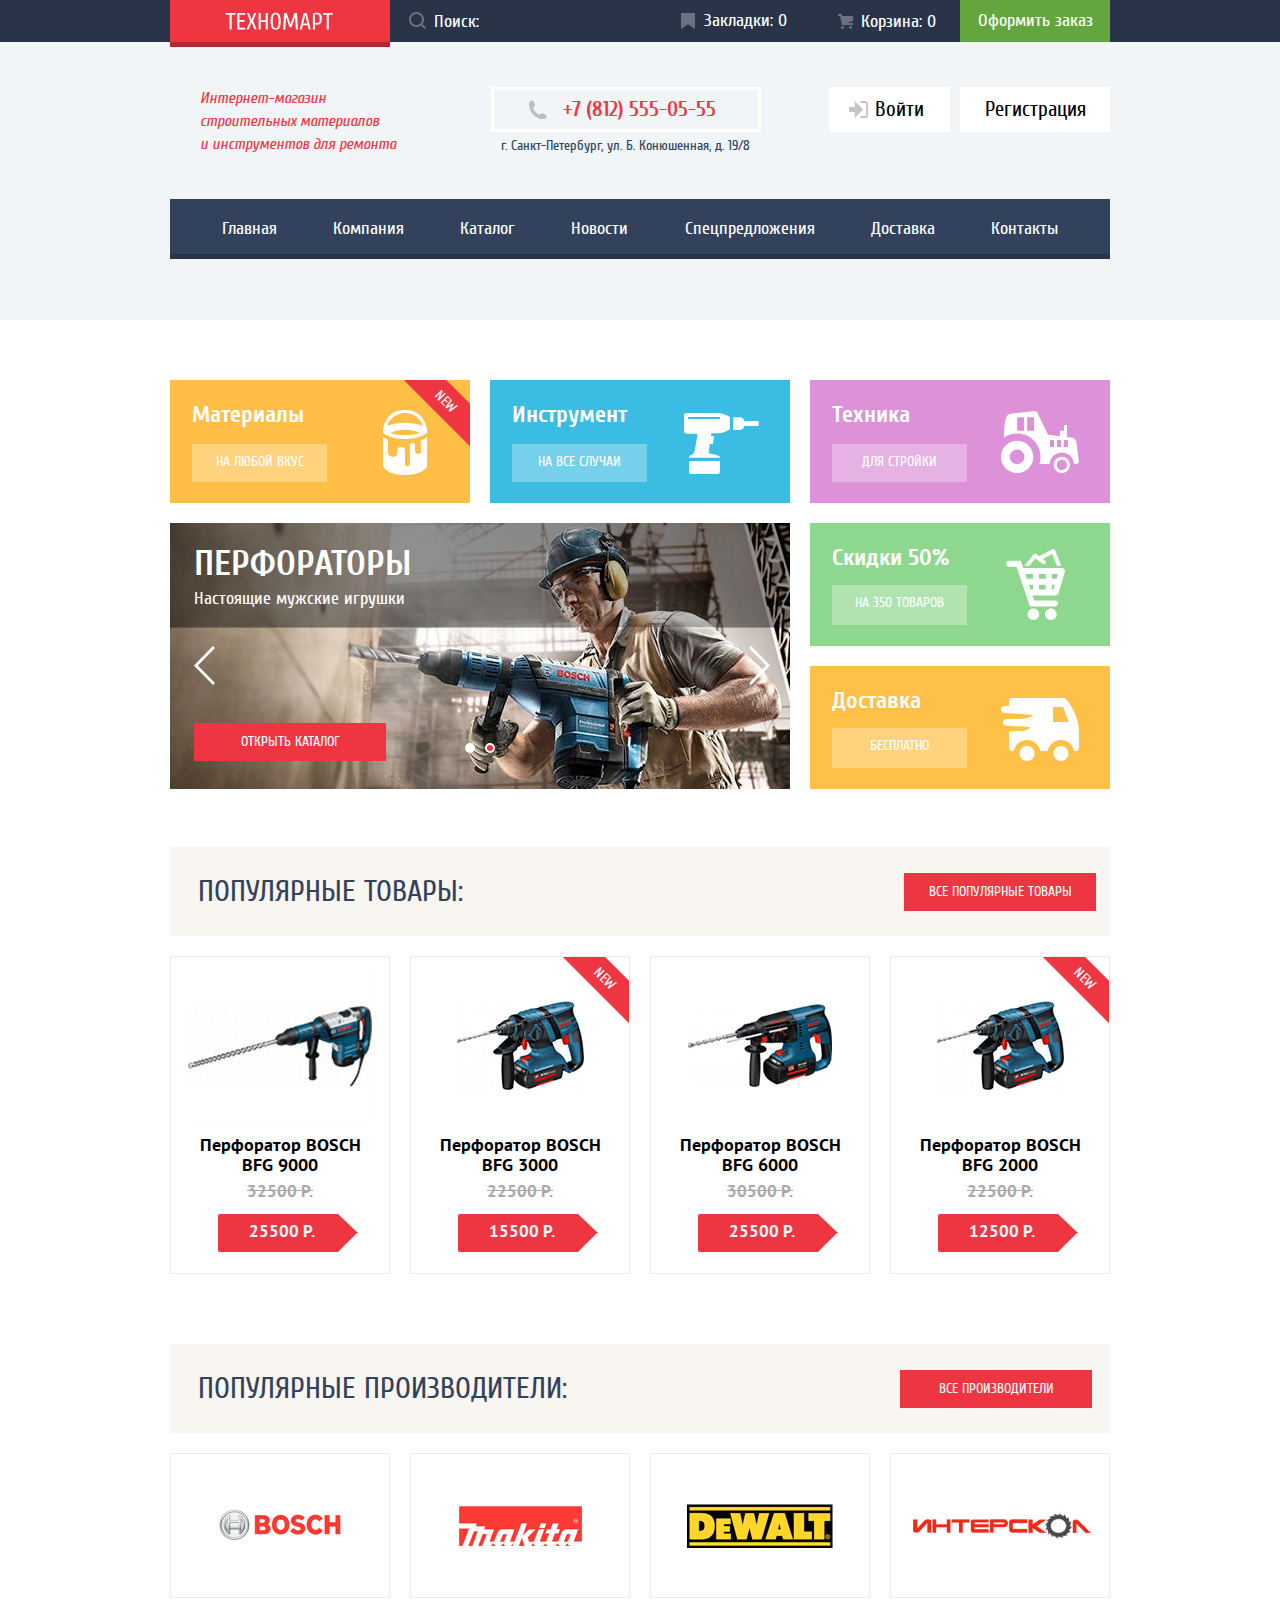
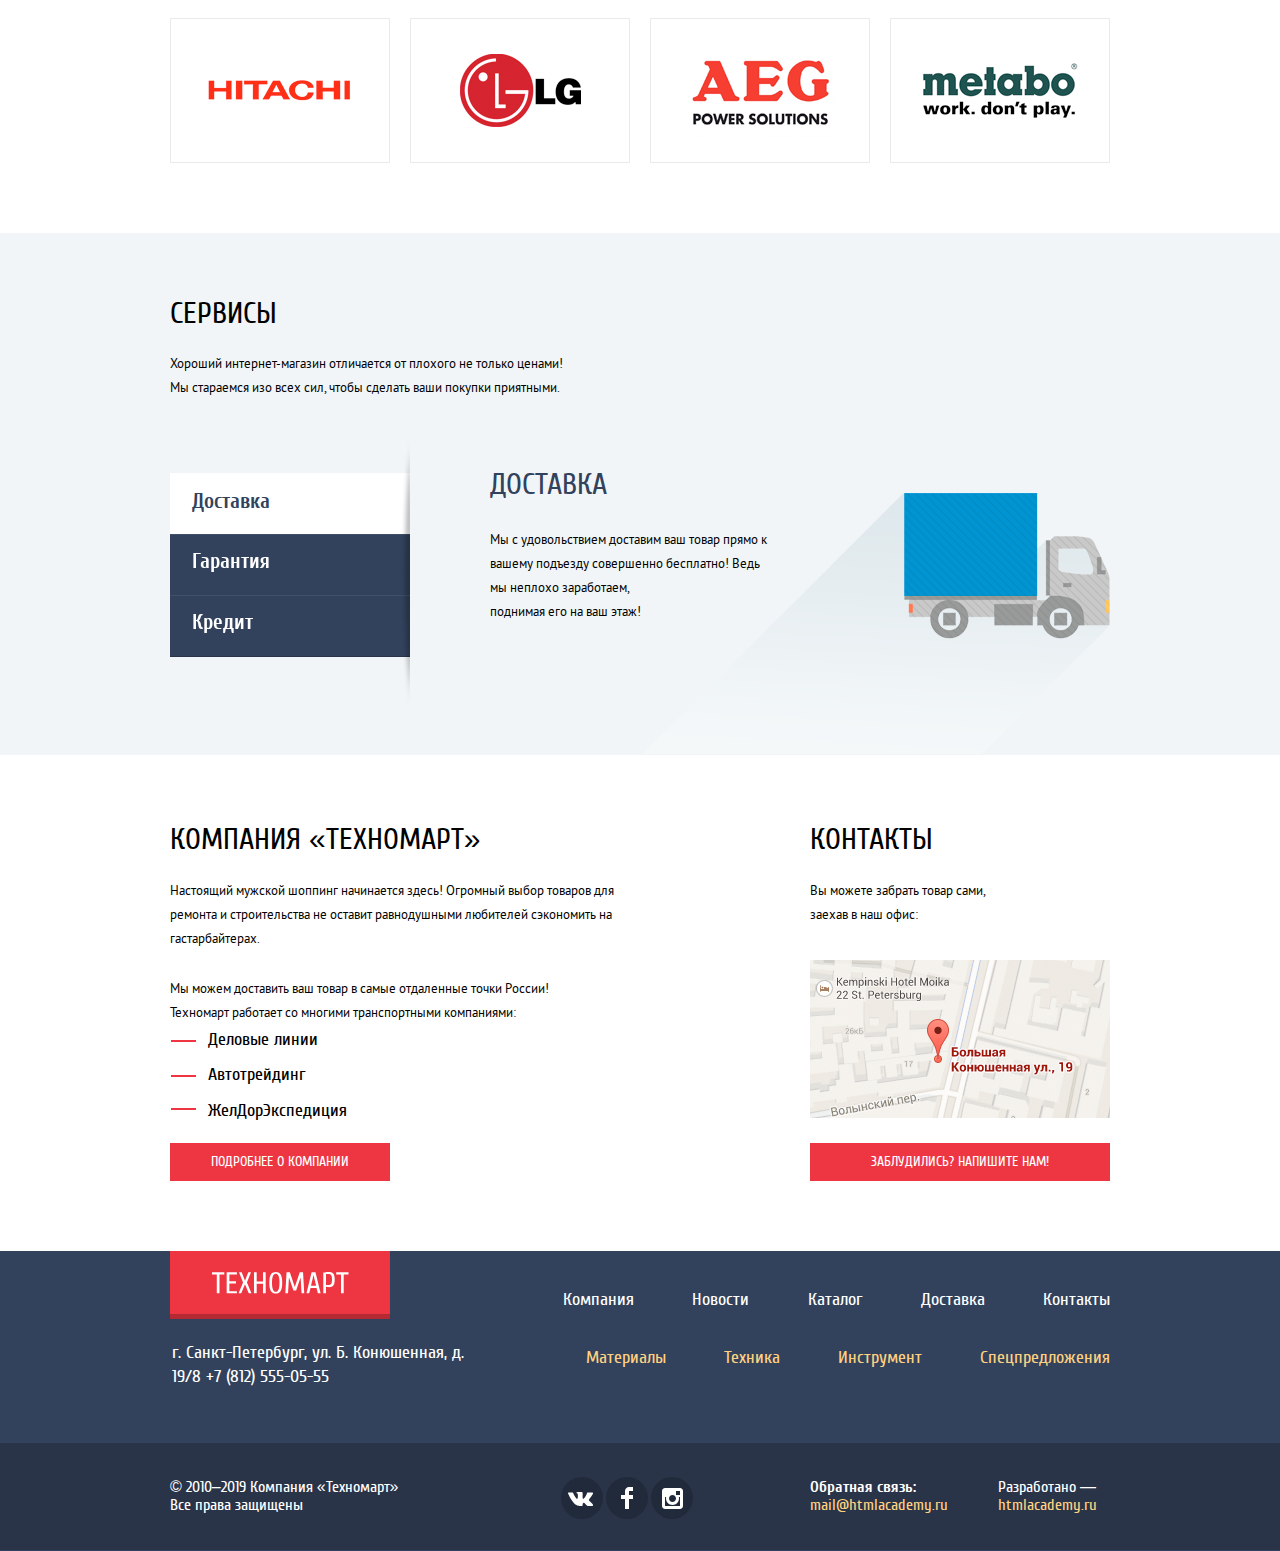
<file: index.html>
<!DOCTYPE html>
<html class="page" lang="ru">
<head>
  <meta charset="utf-8">
  <title>Техномарт</title>
  <link rel="stylesheet" href="css/normalize.min.css">
  <link rel="stylesheet" href="css/style.min.css">
</head>
<body class="page-body">
<header class="header">
  <div class="header__toolbar container">
    <a class="header__logo logo">
      <img src="img/index-logo.svg" width="108" height="18" alt="Логотип интернет-магазина «Техномарт»">
    </a>

    <form class="header__toolbar-form search" action="https://echo.htmlacademy.ru" method="POST">
      <label class="visually-hidden" for="search__input">Строка поиска</label>
      <input class="search__input" type="search" name="search" id="search__input" placeholder="Поиск:">
      <svg class="header__toolbar-icon-search" width="17" height="17" viewBox="0 0 17 17" fill="none" xmlns="http://www.w3.org/2000/svg">
        <g opacity="1">
          <path fill-rule="evenodd" clip-rule="evenodd" d="M13.458 12.044L17 15.586L15.586 17L12.044 13.458C10.782 14.421 9.21 15 7.5 15C3.35786 15 0 11.6421 0 7.5C0 3.35786 3.35786 0 7.5 0C11.6421 0 15 3.35786 15 7.5C15.0001 9.14309 14.4581 10.7403 13.458 12.044ZM7.5 2C4.467 2 2 4.467 2 7.5C2.00331 10.5362 4.4638 12.9967 7.5 13C10.532 13 13 10.532 13 7.5C13 4.467 10.532 2 7.5 2Z" fill="white"/>
        </g>
      </svg>
    </form>

    <ul class="header__toolbar-list">
      <li class="header__toolbar-item">
        <a class="header__toolbar-link header__toolbar-link--bookmarks" href="#!">
          <svg width="14" height="16" class="header__toolbar-icon header__toolbar-icon--bookmarks"><use xlink:href="#icon-bookmark"></use></svg>
          Закладки: 0
        </a>
      </li>
      <li class="header__toolbar-item">
        <a class="header__toolbar-link header__toolbar-link--basket" href="#!">
          <svg width="15" height="15" class="header__toolbar-icon header__toolbar-icon--basket"><use xlink:href="#icon-cart"></use></svg>
          Корзина: 0
        </a>
      </li>
      <li class="header__toolbar-item">
        <a class="header__toolbar-link" href="#!">Оформить заказ</a>
      </li>
    </ul>
  </div>

  <div class="header__info container">
    <p class="header__info-caption">Интернет-магазин строительных материалов<br> и инструментов для ремонта</p>

    <address class="header__contacts header-contacts">
      <a class="header__phone" href="tel:+78125550555">
        <svg width="19" height="19" class="header__phone-icon"><use xlink:href="#icon-phone"></use></svg>
        +7 (812) 555-05-55
      </a>
      <p class="header__adress">г. Санкт-Петербург, ул. Б. Конюшенная, д. 19/8</p>
    </address>

    <ul class="header__signin-btns">
      <li class="header__signin-item">
        <a class="header__signin-link" href="#!">
          <svg width="20" height="17" viewBox="0 0 20 17" fill="none" xmlns="http://www.w3.org/2000/svg" class="header__signin-icon header__signin-icon--login">
            <path d="M14.1667 8.5L5.71429 0V6H0V11H5.71429V17L14.1667 8.5Z" fill="#C5C5C5"/>
            <path d="M16.1771 15.01H11.3895V17H16.1771C18.2514 17 19.0381 15.19 19.0619 13.974V3.028C19.0381 1.811 18.2514 0 16.1771 0H11.3895V1.99H16.1771C16.9762 1.99 17.1219 2.671 17.1391 3.047V13.951C17.1229 14.327 16.9762 15.01 16.1771 15.01Z" fill="#C5C5C5"/>
          </svg>

          Войти
        </a>
      </li>
      <li class="header__signin-item">
        <a class="header__signin-link header__signin-link--register" href="#!">Регистрация</a>
      </li>
    </ul>
  </div>

  <nav class="header__nav container">
    <ul class="header__nav-list">
      <li class="header__nav-item">
        <a class="header__nav-link">Главная</a>
      </li>
      <li class="header__nav-item">
        <a class="header__nav-link" href="#!">Компания</a>
      </li>
      <li class="header__nav-item">
        <a class="header__nav-link" href="catalog.html">Каталог</a>
      </li>
      <li class="header__nav-item">
        <a class="header__nav-link" href="#!">Новости</a>
      </li>
      <li class="header__nav-item">
        <a class="header__nav-link" href="#!">Спецпредложения</a>
      </li>
      <li class="header__nav-item">
        <a class="header__nav-link" href="#!">Доставка</a>
      </li>
      <li class="header__nav-item">
        <a class="header__nav-link" href="#!">Контакты</a>
      </li>
    </ul>
  </nav>
</header>

<main>
  <h1 class="visually-hidden">«Техномарт» - строительный интернет-магазин </h1>

  <section class="promo container">
    <h2 class="visually-hidden">Промо-блок магазина</h2>

    <article class="promo__block promo__block--materials">
      <span class="status-new">New</span>
      <h3 class="promo__block-title">Материалы</h3>
      <a class="promo__block-link" href="#!">На любой вкус</a>
      <svg width="44" height="65" class="promo__block-icon"><use xlink:href="#icon-materials"></use></svg>
    </article>
    <article class="promo__block promo__block--tool">
      <h3 class="promo__block-title">Инструмент</h3>
      <a class="promo__block-link" href="#!">На все случаи</a>
      <svg width="75" height="61" class="promo__block-icon"><use xlink:href="#icon-tool"></use></svg>
    </article>
    <article class="promo__block promo__block--technics">
      <h3 class="promo__block-title">Техника</h3>
      <a class="promo__block-link" href="#!">Для стройки</a>
      <svg width="78" height="62" class="promo__block-icon"><use xlink:href="#icon-technics"></use></svg>
    </article>
    <article class="promo__block promo__block--discounts">
      <h3 class="promo__block-title">Скидки 50%</h3>
      <a class="promo__block-link" href="#!">На 350 товаров</a>
      <svg width="59" height="72" class="promo__block-icon"><use xlink:href="#icon-discounts"></use></svg>
    </article>
    <article class="promo__block promo__block--delivery">
      <h3 class="promo__block-title">Доставка</h3>
      <a class="promo__block-link" href="#!">Бесплатно</a>
      <svg width="78" height="63" class="promo__block-icon"><use xlink:href="#icon-delivery"></use></svg>
    </article>

    <section class="promo__slider slider">

      <ul class="slider__list">
        <li class="slider__item">

          <div class="slider__item-wrapper">
            <h2 class="slider__title">Дрели</h2>
            <p class="slider__desc">Соседям на радость!</p>
          </div>

          <img src="img/drills.jpg" width="620" height="266" alt="Строитель сверлит дрелью BOSCH">
          <a class="slider__btn btn" href="catalog.html">Открыть каталог</a>
        </li>
        <li class="slider__item slider__item--show">

          <div class="slider__item-wrapper">
            <h2 class="slider__title">Перфораторы</h2>
            <p class="slider__desc">Настоящие мужские игрушки</p>
          </div>

          <img src="img/perforators.jpg" width="620" height="266" alt="Строитель работает перфоратором BOSCH ">

          <a class="slider__btn btn" href="catalog.html">Открыть каталог</a>
        </li>
      </ul>

      <button class="slider__back" type="button" aria-label="Перейти к предыдущему слайду">
        <svg width="22" height="40" class="slider__back-icon" aria-hidden="true"><use xlink:href="#icon-left"></use></svg>
      </button>
      <button class="slider__next" type="button" aria-label="Перейти к следующему слайду">
        <svg width="22" height="40" class="slider__next-icon" aria-hidden="true"><use xlink:href="#icon-left"></use></svg>
      </button>

      <div class="slider__toggles">
        <button class="slider__toggle" type="button" aria-label="Кнопка перехода на первый-слайд из двух"></button>
        <button class="slider__toggle slider__toggle--active" type="button" aria-label="Кнопка перехода на второй-слайд из двух"></button>
      </div>

    </section>

  </section>

  <section class="board catalog container">
    <header class="board__header">
      <h2 class="board__title">Популярные товары:</h2>
      <a class="board__btn btn" href="#!">Все популярные товары</a>
    </header>

    <ul class="board__list catalog__list-board">
      <li class="catalog__item">
        <article class="card" tabindex="0">
          <ul class="card__list">
            <li class="card__item">
              <a class="card__btn card__btn--buy" href="#!">
                <svg width="15" height="15" class="card__btn-cart"><use xlink:href="#icon-cart"></use></svg>
                Купить
              </a>
            </li>
            <li class="card__item">
              <a class="card__btn card__btn--bookmark" href="#!">В закладки</a>
            </li>
          </ul>
          <div class="card__img-wrapper">
            <img class="card__img" src="img/product-bosch-bfg-9000.jpg" width="184" height="164" alt="Синий перфоратор BOSCHBFG 9000 с длинным сверлом">
          </div>
          <a class="card__link" href="#!">
            <h3 class="card__title">Перфоратор BOSCH BFG 9000</h3>
          </a>
          <s class="card__discount">32500 р.</s>
          <p class="card__price-btn btn">25500 р.</p>
        </article>
      </li>
      <li class="catalog__item">
        <article class="card" tabindex="0">
          <span class="status-new">New</span>
          <ul class="card__list">
            <li class="card__item">
              <a class="card__btn card__btn--buy" href="#!">
                <svg width="15" height="15" class="card__btn-cart"><use xlink:href="#icon-cart"></use></svg>
                Купить
              </a>
            </li>
            <li class="card__item">
              <a class="card__btn card__btn--bookmark" href="#!">В закладки</a>
            </li>
          </ul>
          <div class="card__img-wrapper">
            <img class="card__img" src="img/product-bosch-bfg-3000.jpg" width="127" height="112" alt="Синий аккамуляторный перфоратор BOSCHBFG 3000">
          </div>
          <a class="card__link" href="#!">
            <h3 class="card__title">Перфоратор BOSCH BFG 3000</h3>
          </a>
          <s class="card__discount">22500 р.</s>
          <p class="card__price-btn btn">15500 р.</p>
        </article>
      </li>
      <li class="catalog__item">
        <article class="card" tabindex="0">
          <ul class="card__list">
            <li class="card__item">
              <a class="card__btn card__btn--buy" href="#!">
                <svg width="15" height="15" class="card__btn-cart"><use xlink:href="#icon-cart"></use></svg>
                Купить
              </a>
            </li>
            <li class="card__item">
              <a class="card__btn card__btn--bookmark" href="#!">В закладки</a>
            </li>
          </ul>
          <div class="card__img-wrapper">
            <img class="card__img" src="img/product-bosch-bfg-6000.jpg" width="144" height="128" alt="Синий аккамуляторный перфоратор BOSCHBFG 6000">
          </div>
          <a class="card__link" href="#!">
            <h3 class="card__title">Перфоратор BOSCH BFG 6000</h3>
          </a>
          <s class="card__discount">30500 р.</s>
          <p class="card__price-btn btn">25500 р.</p>
        </article>
      </li>
      <li class="catalog__item">
        <article class="card" tabindex="0">
          <span class="status-new">New</span>
          <ul class="card__list">
            <li class="card__item">
              <a class="card__btn card__btn--buy" href="#!">
                <svg width="15" height="15" class="card__btn-cart"><use xlink:href="#icon-cart"></use></svg>
                Купить
              </a>
            </li>
            <li class="card__item">
              <a class="card__btn card__btn--bookmark" href="#!">В закладки</a>
            </li>
          </ul>
          <div class="card__img-wrapper">
            <img class="card__img" src="img/product-bosch-bfg-2000.jpg" width="127" height="112" alt="Синий аккамуляторный перфоратор BOSCHBFG 2000">
          </div>
          <a class="card__link" href="#!">
            <h3 class="card__title">Перфоратор BOSCH BFG 2000</h3>
          </a>
          <s class="card__discount">22500 р.</s>
          <p class="card__price-btn btn">12500 р.</p>
        </article>
      </li>
    </ul>
  </section>

  <section class="board container">
    <header class="board__header">
      <h2 class="board__title">Популярные производители:</h2>
      <a class="board__btn btn" href="#!">Все производители</a>
    </header>

    <ul class="board__producer producer">
      <li class="producer__item">
        <a class="producer__link" href="#!" aria-label="Каталог:товары бренда BOSCH">
          <img src="img/bosch.png" width="220" height="145" alt="Логотип BOSCH">
        </a>
      </li>
      <li class="producer__item">
        <a class="producer__link" href="#!" aria-label="Каталог:товары бренда Makita">
          <img src="img/makita.png" width="220" height="145" alt="Логотип Makita">
        </a>
      </li>
      <li class="producer__item">
        <a class="producer__link" href="#!" aria-label="Каталог:товары бренда DeWalt">
          <img src="img/dewalt.png" width="220" height="145" alt="Логотип DeWalt">
        </a>
      </li>
      <li class="producer__item">
        <a class="producer__link" href="#!" aria-label="Каталог:товары бренда Интерскол">
          <img src="img/interskol.png" width="220" height="145" alt="Логотип Интерскол">
        </a>
      </li>
      <li class="producer__item">
        <a class="producer__link" href="#!" aria-label="Каталог:товары бренда HITACHI">
          <img src="img/hitachi.png" width="220" height="145" alt="Логотип HITACHI">
        </a>
      </li>
      <li class="producer__item">
        <a class="producer__link" href="#!" aria-label="Каталог:товары бренда LG">
          <img src="img/lg.png" width="220" height="145" alt="Логотип LG">
        </a>
      </li>
      <li class="producer__item">
        <a class="producer__link" href="#!" aria-label="Каталог:товары бренда AEG Power Solutions">
          <img src="img/aeg.png" width="220" height="145" alt="Логотип AEG Power Solutions">
        </a>
      </li>
      <li class="producer__item">
        <a class="producer__link" href="#!" aria-label="Каталог:товары бренда Metabo">
          <img src="img/metabo.png" width="220" height="145" alt="Логотип Metabo">
        </a>
      </li>
    </ul>
  </section>

  <section class="service">
    <div class="service__container container">
      <h2 class="service__title">Сервисы</h2>

      <p class="service__text">
        Хороший интернет-магазин отличается от плохого не только ценами! Мы стараемся изо всех сил, чтобы сделать ваши покупки приятными.
      </p>

      <div class="service__content">
        <ul class="service__list">
          <li class="service__item">
            <button class="service__btn service__btn--delivery service__btn--active" type="button">Доставка</button>
          </li>
          <li class="service__item">
            <button class="service__btn service__btn--warranty" type="button">Гарантия</button>
          </li>
          <li class="service__item">
            <button class="service__btn service__btn--credit" type="button">Кредит</button>
          </li>
        </ul>

        <div class="service__slider service__slider--delivery service__slider--active">
          <h3 class="service__title service__slider-title">Доставка</h3>

          <p class="service__text">
            Мы с удовольствием доставим ваш товар прямо
            к вашему подъезду совершенно бесплатно!
            Ведь мы неплохо заработаем,<br>
            поднимая его на ваш этаж!
          </p>
        </div>

        <div class="service__slider service__slider--warranty">
          <h3 class="service__title service__slider-title">Гарантия</h3>

          <p class="service__text">
            Если купленный у нас товар поломается или заискрит, а также в случае пожара, спровоцированного его возгоранием, вы всегда можете быть уверены в нашей гарантии. Мы обменяем сгоревший товар на новый. Дом уж восстановите как-нибудь сами.
          </p>
        </div>

        <div class="service__slider service__slider--credit">
          <h3 class="service__title service__slider-title">Кредит</h3>

          <p class="service__text">
            Залезть в долговую яму стало проще!
            Кредитные консультанты придут вам на помощь.
          </p>
          <a class="service__slider-btn" href="#!">Отправить заявку</a>
        </div>
      </div>
    </div>
  </section>

  <section class="about">
    <div class="about__container container">
      <div class="about__wrapper">
        <h2 class="about__title">Компания «Тexномарт» <span class="visually-hidden">о нас</span></h2>

        <p class="about__text">
          Настоящий мужской шоппинг начинается здесь! Огромный выбор товаров для ремонта и строительства не оставит равнодушными любителей сэкономить на гастарбайтерах.
        </p>

        <p class="about__text">
          Мы можем доставить ваш товар в самые отдаленные точки России! Техномарт работает со многими транспортными компаниями:
        </p>

        <ul class="about__list">
          <li class="about__item">Деловые линии</li>
          <li class="about__item">Автотрейдинг</li>
          <li class="about__item">ЖелДорЭкспедиция</li>
        </ul>

        <a class="about__btn btn" href="#!">Подробнее о компании</a>
      </div>

      <section class="about__contacts contacts">
        <h3 class="contacts__title">Контакты</h3>

        <p class="contacts__text">
          Вы можете забрать товар сами, заехав в наш офис:
        </p>

        <a class="contacts__link" href="#!">
          <img src="img/contacts.jpg" width="300" height="158" alt="Карта офиса компании - Большая Конюшенная д.19/8">
        </a>

        <a class="contacts__btn btn" href="#!">Заблудились? Напишите нам!</a>
      </section>
    </div>
  </section>
</main>

<footer class="footer">
  <div class="footer__container container">
    <a class="footer__logo logo">
      <img src="img/index-logo.svg" width="138" height="23" alt="Логотип интернет-магазина «Техномарт»">
    </a>

    <address class="footer__contacts">г. Санкт-Петербург, ул. Б. Конюшенная, д. 19/8
      <a class="footer__contacts-phone" href="tel:+78125550555">+7 (812) 555-05-55</a>
    </address>

    <nav class="footer__nav">
      <ul class="footer__nav-list">
        <li class="footer__nav-item">
          <a class="footer__nav-link" href="#!">Компания</a>
        </li>
        <li class="footer__nav-item">
          <a class="footer__nav-link" href="#!">Новости</a>
        </li>
        <li class="footer__nav-item">
          <a class="footer__nav-link" href="catalog.html">Каталог</a>
        </li>
        <li class="footer__nav-item">
          <a class="footer__nav-link" href="#!">Доставка</a>
        </li>
        <li class="footer__nav-item">
          <a class="footer__nav-link" href="#!">Контакты</a>
        </li>
      </ul>

      <ul class="footer__nav-list footer__nav-list--yellow">
        <li class="footer__nav-item">
          <a class="footer__nav-link" href="#!">Материалы</a>
        </li>
        <li class="footer__nav-item">
          <a class="footer__nav-link" href="#!">Техника</a>
        </li>
        <li class="footer__nav-item">
          <a class="footer__nav-link" href="#!">Инструмент</a>
        </li>
        <li class="footer__nav-item">
          <a class="footer__nav-link" href="#!">Спецпредложения</a>
        </li>
      </ul>
    </nav>
  </div>

  <div class="footer__meta">
    <div class="footer__meta-container container">
      <section class="footer__meta-copyright copyright">
        <h2 class="visually-hidden">Авторское право</h2>

        <p class="copyright__text">
          © 2010–2019 Компания «Техномарт»
          Все права защищены
        </p>
      </section>

      <section class="footer__meta-social social">
        <h2 class="visually-hidden">Социальные сети</h2>

        <ul class="social__list">
          <li class="social__item">
            <a class="social__btn" href="#!" aria-label="Вконтакте">
              <svg width="28" height="15" class="social__icon"><use xlink:href="#icon-vk"></use></svg>
            </a>
          </li>
          <li class="social__item">
            <a class="social__btn" href="#!" aria-label="Facebook">
              <svg width="12" height="22" class="social__icon"><use xlink:href="#icon-fb"></use></svg>
            </a>
          </li>
          <li class="social__item">
            <a class="social__btn" href="#!" aria-label="Instagram">
              <svg width="21" height="21" class="social__icon"><use xlink:href="#icon-insta"></use></svg>
            </a>
          </li>
        </ul>
      </section>

      <section class="footer__meta-feedback">
        <h2 class="footer__meta-title">Обратная связь:</h2>

        <a class="footer__meta-link" href="mailto:mail@htmlacademy.ru">mail@htmlacademy.ru</a>
      </section>

      <div class="footer__meta-development">
        <p class="footer__meta-title">Разработано —</p>
        <a class="footer__meta-link" href="https://htmlacademy.ru/intensive/htmlcss" target="_blank">htmlacademy.ru</a>
      </div>
    </div>
  </div>

</footer>

<section class="modal modal-feedback">
  <h2 class="visually-hidden">Напишите нам</h2>

  <form class="modal-feedback__form" action="https://echo.htmlacademy.ru" method="post">
    <label class="modal-feedback__label">
      Ваше имя:
      <input class="modal-feedback__input modal-feedback__input--name" type="text" name="name" placeholder="Имя Фамилия">
    </label>
    <label class="modal-feedback__label">
      Ваш e-mail:
      <input class="modal-feedback__input modal-feedback__input--email" type="email" name="email" placeholder="email@example.com">
    </label>
    <label class="modal-feedback__label">
      Текст письма:
      <textarea class="modal-feedback__textarea" placeholder="В свободной форме" name="textarea"></textarea>
    </label>
    <div class="modal-feedback__wrapper">
      <button class="modal-feedback__btn btn" type="submit">отправить</button>
    </div>
  </form>

  <button class="modal-feedback__btn-exit btn-exit" type="button" aria-label="Закрыть форму">
    <svg width="21" height="21"><use xlink:href="#icon-close"></use></svg>
  </button>
</section>

<section class="modal modal-map">
  <h2 class="visually-hidden">Как до нас добраться</h2>
  <iframe src="https://www.google.com/maps/embed?pb=!1m18!1m12!1m3!1d1998.6037872533216!2d30.32085871600612!3d59.93871648187625!2m3!1f0!2f0!3f0!3m2!1i1024!2i768!4f13.1!3m3!1m2!1s0x4696310fca145cc1%3A0x42b32648d8238007!2z0JHQvtC70YzRiNCw0Y8g0JrQvtC90Y7RiNC10L3QvdCw0Y8g0YPQuy4sIDE5LzgsINCh0LDQvdC60YIt0J_QtdGC0LXRgNCx0YPRgNCzLCDQoNC-0YHRgdC40Y8sIDE5MTE4Ng!5e0!3m2!1sru!2sby!4v1604409407441!5m2!1sru!2sby" width="943" height="449" allowfullscreen title="Офис компании по адресу ул. Большая Конюшенная 19/8, Санкт-Петербург"></iframe>
  <button class="modal-map__btn-exit btn-exit" type="button" aria-label="Закрыть форму">
    <svg width="21" height="21"><use xlink:href="#icon-close"></use></svg>
  </button>
</section>

<section class="modal modal-succes">
  <h2 class="visually-hidden">Сообщение о добавлении товара в корзину</h2>

  <svg width="66" height="66" class="modal-succes__icon"><use xlink:href="#icon-mark"></use></svg>
  <p class="modal-succes__description">Товар добавлен в корзину!</p>

  <button class="modal-succes__btn-exit btn-exit" type="button" aria-label="Закрыть форму">
    <svg width="21" height="21"><use xlink:href="#icon-close"></use></svg>
  </button>

  <div class="modal-succes__wrapper">
    <a class="modal-succes__btn btn" href="#!">Оформить заказ</a>
    <a class="modal-succes__btn modal-succes__btn-order btn--white" href="#!">Продолжить покупки</a>
  </div>
</section>

<svg style="display: none">

<symbol id="icon-bookmark" width="14" height="16" viewBox="0 0 14 16" fill="none" xmlns="http://www.w3.org/2000/svg">
<path d="M14 15C14 15.55 13.632 15.741 13.182 15.426L7.819 11.661C7.369 11.346 6.632 11.346 6.182 11.661L0.818 15.426C0.368 15.741 0 15.55 0 15V1C0 0.45 0.45 0 1 0H13C13.55 0 14 0.45 14 1V15Z" fill="white"/>
</symbol>

<symbol id="icon-cart" width="15" height="15" viewBox="0 0 15 15" fill="none" xmlns="http://www.w3.org/2000/svg">
<path d="M4.5 15C5.32843 15 6 14.3284 6 13.5C6 12.6716 5.32843 12 4.5 12C3.67157 12 3 12.6716 3 13.5C3 14.3284 3.67157 15 4.5 15Z" fill="white"/>
<path d="M12.5 15C13.3284 15 14 14.3284 14 13.5C14 12.6716 13.3284 12 12.5 12C11.6716 12 11 12.6716 11 13.5C11 14.3284 11.6716 15 12.5 15Z" fill="white"/>
<path d="M15 2H4.07L3.648 0H0V2H2.031L4.016 11H15V9H9.441L15 6.951V2Z" fill="white"/>
</symbol>

<symbol id="icon-close" width="21" height="21" viewBox="0 0 21 21" fill="none" xmlns="http://www.w3.org/2000/svg">
<path d="M13.2729 10.5001L20.6949 3.07806C21.0839 2.68906 21.0839 2.05306 20.6949 1.66406L19.3359 0.305056C18.9469 -0.0839443 18.3109 -0.0839443 17.9219 0.305056L10.4999 7.72706L3.07793 0.305056C2.68893 -0.0839443 2.05293 -0.0839443 1.66393 0.305056L0.304934 1.66406C-0.0840664 2.05306 -0.0840664 2.68906 0.304934 3.07806L7.72693 10.5001L0.305934 17.9221C-0.0830664 18.3111 -0.0830664 18.9471 0.305934 19.3361L1.66493 20.6951C2.05393 21.0841 2.68993 21.0841 3.07893 20.6951L10.5009 13.2731L17.9229 20.6951C18.3119 21.0841 18.9479 21.0841 19.3369 20.6951L20.6959 19.3361C21.0849 18.9471 21.0849 18.3111 20.6959 17.9221L13.2729 10.5001Z" fill="#EE3643"/>
</symbol>

<symbol id="icon-delivery" width="78" height="63" viewBox="0 0 78 63" fill="none" xmlns="http://www.w3.org/2000/svg">
<path d="M25.983 63C30.1251 63 33.483 59.6421 33.483 55.5C33.483 51.3579 30.1251 48 25.983 48C21.8408 48 18.483 51.3579 18.483 55.5C18.483 59.6421 21.8408 63 25.983 63Z" fill="white"/>
<path d="M59.982 63C64.1241 63 67.482 59.6421 67.482 55.5C67.482 51.3579 64.1241 48 59.982 48C55.8399 48 52.482 51.3579 52.482 55.5C52.482 59.6421 55.8399 63 59.982 63Z" fill="white"/>
<path fill-rule="evenodd" clip-rule="evenodd" d="M11.062 0H64C64 0 78 14.812 78 33.688V48.938C78 48.938 77.812 53 74.875 53.001H73.166C71.992 46.74 66.507 42.001 59.906 42.001C53.306 42.001 47.82 46.74 46.646 53.001H39.242C38.068 46.74 32.583 42.001 25.983 42.001C19.383 42.001 13.897 46.74 12.724 53.001H10.625C10.625 53.001 8.061 52.377 8.061 49.189V33.574L22.812 32.814C22.812 32.814 28.295 32.211 29.102 29.058L5.446 27.804C3.58204 27.804 2.071 26.293 2.071 24.429C2.071 22.565 3.58204 21.054 5.446 21.054H14.502L22.812 20.626C22.812 20.626 30.989 20.018 31.75 16.821L31.554 16.778L3.469 14.938C1.55312 14.938 0 13.3849 0 11.469C0 9.55312 1.55312 8 3.469 8H8.062V3.125C8.062 3.125 7.874 0 11.062 0ZM52 8.938V23.938H67.812L62.062 8.938H52Z" fill="white"/>
</symbol>

<symbol id="icon-discounts" width="59" height="72" viewBox="0 0 59 72" fill="none" xmlns="http://www.w3.org/2000/svg">
<path fill-rule="evenodd" clip-rule="evenodd" d="M58.34 21.2499C57.7735 20.5075 56.8861 20.0709 55.944 20.0713H17.274L14.799 12.7875H3.05798C1.40113 12.7875 0.0579834 14.1122 0.0579834 15.7464C0.0579834 17.3805 1.40113 18.7053 3.05798 18.7053H10.482L23.982 58.4384H49.141C50.7978 58.4384 52.141 57.1137 52.141 55.4795C52.141 53.8454 50.7978 52.5206 49.141 52.5206H28.299L26.573 47.4422H49.693C51.031 47.4421 52.2074 46.5683 52.577 45.2999L58.827 23.8479C59.0866 22.9545 58.9063 21.9927 58.34 21.2499ZM50.559 30.7983H45.749V25.9891H51.96L50.559 30.7983ZM32.942 25.9891V30.7973H39.749V25.9891H32.942ZM39.749 36.7161V41.5244H32.942V36.7161H39.749ZM26.942 30.7973V25.9891H19.285L20.919 30.7973H26.942ZM22.929 36.7161H26.942V41.5244H24.563L22.929 36.7161ZM45.749 36.7161V41.5244H47.434L48.835 36.7161H45.749Z" fill="white"/>
<path d="M27.406 71.8768C30.5988 71.8768 33.187 69.324 33.187 66.175C33.187 63.0259 30.5988 60.4731 27.406 60.4731C24.2132 60.4731 21.625 63.0259 21.625 66.175C21.625 69.324 24.2132 71.8768 27.406 71.8768Z" fill="white"/>
<path d="M44.844 71.8768C48.0367 71.8768 50.625 69.324 50.625 66.175C50.625 63.0259 48.0367 60.4731 44.844 60.4731C41.6512 60.4731 39.063 63.0259 39.063 66.175C39.063 69.324 41.6512 71.8768 44.844 71.8768Z" fill="white"/>
<path d="M29.335 10.5525L36.882 15.9692C37.3178 16.2831 37.8644 16.4085 38.396 16.3166C38.9276 16.2247 39.3984 15.9234 39.7 15.482C40.346 14.5588 40.13 13.2806 39.22 12.6267L36.847 10.9243L46.283 5.90403L50.911 17.7535H55.258L49.214 2.2774C49.007 1.74151 48.5792 1.31742 48.037 1.11061C47.4997 0.908151 46.8995 0.947423 46.394 1.21811L33.146 8.26721L30.124 6.09833C29.2551 5.47313 28.0396 5.64365 27.382 6.48299L18.901 17.1331C18.7308 17.315 18.5937 17.5245 18.496 17.7525H23.602L29.335 10.5525Z" fill="white"/>
</symbol>

<symbol id="icon-fb" width="12" height="22" viewBox="0 0 12 22" fill="none" xmlns="http://www.w3.org/2000/svg">
<path d="M12 4V0H8C5.79086 0 4 1.79086 4 4V8H0V12H4V22H8V12H12V8H8V4H12Z" fill="white"/>
</symbol>

<symbol id="icon-home" width="14" height="12" viewBox="0 0 14 12" fill="none" xmlns="http://www.w3.org/2000/svg">
<path d="M2 7.99999V12H6V7.99999H8V12H12V7.99999L7 3.51599L2 7.99999Z" fill="#C1C6CE"/>
<path d="M13.831 6.365L12 4.751V0H9.99998V2.987L7.33198 0.635C7.31198 0.618 7.28898 0.612 7.26798 0.598C7.24294 0.579705 7.21614 0.56396 7.18798 0.551C7.15708 0.540195 7.12529 0.532163 7.09298 0.527C7.06198 0.521 7.03198 0.515 6.99998 0.515C6.96898 0.515 6.93898 0.521 6.90798 0.527C6.87551 0.531919 6.84366 0.5403 6.81298 0.552C6.78498 0.563 6.75998 0.581 6.73298 0.598C6.71198 0.612 6.68798 0.618 6.66898 0.635L0.170976 6.365C0.0162401 6.50291 -0.0375953 6.72187 0.0355474 6.9158C0.10869 7.10974 0.293707 7.23862 0.500976 7.24C0.622907 7.24035 0.740711 7.19586 0.831976 7.115L6.99998 1.677L13.169 7.115C13.3778 7.27913 13.6784 7.25178 13.8542 7.05265C14.0299 6.85352 14.0198 6.55183 13.831 6.365Z" fill="#C1C6CE"/>
</symbol>

<symbol id="icon-insta" width="21" height="21" viewBox="0 0 21 21" fill="none" xmlns="http://www.w3.org/2000/svg">
<path fill-rule="evenodd" clip-rule="evenodd" d="M3 0H18C19.65 0 21 1.35 21 3V18C21 19.65 19.65 21 18 21H3C1.35 21 0 19.65 0 18V3C0 1.35 1.35 0 3 0ZM14 10.5C14 8.57 12.43 7 10.5 7C8.57 7 7 8.57 7 10.5C7 12.43 8.57 14 10.5 14C12.43 14 14 12.43 14 10.5ZM3 18V9H4.181C4.0626 9.49127 4.00186 9.99467 4 10.5C4 14.0899 6.91015 17 10.5 17C14.0899 17 17 14.0899 17 10.5C16.9986 9.99464 16.9379 9.49118 16.819 9H18V18H3ZM14 7H18V3H14V7Z" fill="white"/>
</symbol>

<symbol id="icon-left" width="22" height="40" viewBox="0 0 22 40" fill="none" xmlns="http://www.w3.org/2000/svg">
<path d="M19.9243 0.941406L21.9225 2.98921L4.90696 20.436L21.978 37.9375L19.9789 39.9853L0.910609 20.436L19.9243 0.941406Z" fill="white"/>
</symbol>

<symbol id="icon-mark" width="66" height="66" viewBox="0 0 66 66" fill="none" xmlns="http://www.w3.org/2000/svg">
<path d="M33 66C51.2254 66 66 51.2254 66 33C66 14.7746 51.2254 0 33 0C14.7746 0 0 14.7746 0 33C0 51.2254 14.7746 66 33 66Z" fill="#63A63E"/>
<path d="M49.641 21.066C49.2498 20.6773 48.6181 20.6773 48.227 21.066L29.788 39.504C29.3968 39.8928 28.7651 39.8928 28.374 39.504L20.234 31.365C19.8428 30.9763 19.2111 30.9763 18.82 31.365L15.285 34.9C14.8962 35.2912 14.8962 35.9228 15.285 36.314L28.374 49.404C28.7651 49.7928 29.3968 49.7928 29.788 49.404L33.324 45.868L34.738 44.454L53.176 26.016C53.5647 25.6248 53.5647 24.9932 53.176 24.602L49.641 21.066Z" fill="white"/>
</symbol>

<symbol  id="icon-materials" width="44" height="65" viewBox="0 0 44 65" fill="none" xmlns="http://www.w3.org/2000/svg">
<path d="M37.91 30.438V41.307C37.91 41.307 38.015 44.042 35.085 44.042C32.016 44.042 31.96 41.307 31.96 41.307V34.891C31.96 34.651 31.624 32.982 29.641 32.982C27.016 32.982 26.971 34.859 26.971 34.859V54.08C26.971 54.08 27 55.943 24.507 55.943C22 55.943 22 53.96 22 53.96V40.016C22 40.016 22 37.071 18.195 37.071C14.141 37.071 14.228 40.196 14.228 40.196V43.924C14.228 43.924 14.107 46.869 9.54 46.869C4.973 46.869 4.912 42.36 4.912 42.36V29.938C3.168 28.976 0 26.671 0 26.671V56.003C0 56.003 2.988 65 22 65C41.012 65 44 56.305 44 56.305V26.671C41.062 29.5 37.91 30.438 37.91 30.438Z" fill="white"/>
<path fill-rule="evenodd" clip-rule="evenodd" d="M22 0C1.688 0 0 19.875 0 19.875V22.937C8.438 29.188 22 29 22 29C22 29 35.562 29.188 44 22.938V19.876C44 19.875 42.312 0 22 0ZM22 25C10.25 25 7.688 22.625 7.688 22.625C13.938 19.75 22 19.875 22 19.875C22 19.875 30.062 19.75 36.312 22.625C36.312 22.625 33.75 25 22 25ZM4.312 15.563C4.312 15.563 12.438 12.625 22 12.625C31.562 12.625 39.688 15.562 39.688 15.562C35.125 2.624 22 3.062 22 3.062C22 3.062 8.875 2.625 4.312 15.563Z" fill="white"/>
</symbol>

<symbol id="icon-technics" width="78" height="62" viewBox="0 0 78 62" fill="none" xmlns="http://www.w3.org/2000/svg">
<path fill-rule="evenodd" clip-rule="evenodd" d="M0 45.875C0 36.968 7.22 29.749 16.125 29.749C25.031 29.749 32.251 36.968 32.25 45.875C32.25 54.78 25.03 62 16.125 62C7.22 62 0 54.78 0 45.875ZM10.9579 51.0421C12.3283 52.4125 14.187 53.1823 16.125 53.182C18.063 53.1823 19.9217 52.4125 21.2921 51.0421C22.6625 49.6718 23.4323 47.813 23.432 45.875C23.432 41.8395 20.1605 38.568 16.125 38.568C12.0895 38.568 8.818 41.8395 8.818 45.875C8.81773 47.813 9.58749 49.6718 10.9579 51.0421ZM60.854 45.874C56.4015 45.874 52.792 49.4835 52.792 53.936C52.792 56.8163 54.3286 59.4778 56.823 60.9179C59.3174 62.3581 62.3906 62.3581 64.885 60.9179C67.3794 59.4778 68.916 56.8163 68.916 53.936C68.9165 51.7977 68.0673 49.7468 66.5553 48.2347C65.0433 46.7227 62.9923 45.8735 60.854 45.874ZM55.792 53.936C55.7914 56.7322 58.0578 58.9995 60.854 59C63.6502 59.0006 65.9174 56.7342 65.918 53.938C65.9186 51.1418 63.6522 48.8746 60.856 48.874C58.0598 48.8735 55.7926 51.1398 55.792 53.936Z" fill="white"/>
<path fill-rule="evenodd" clip-rule="evenodd" d="M75.437 31.313C75.875 34.625 77.898 49.727 77.898 49.727C77.898 49.727 78.641 52.875 75 52.875H73.045C72.656 46.473 67.355 41.396 60.854 41.396C54.353 41.396 49.053 46.473 48.663 52.875H38.499C39.19 50.664 39.563 48.313 39.563 45.875C39.563 32.929 29.069 22.436 16.125 22.436C11.4651 22.4285 6.90969 23.8168 3.046 26.422C3.001 23.463 3.004 12.537 5.312 6.167C5.312 6.167 6.375 3.625 8.75 3C11.125 2.375 33.5 0 33.5 0C33.5 0 35.814 0.062 36.626 1.875C37.438 3.688 47.188 23.75 47.188 23.75L59 25.128V19.833H63V14H66V25.946L71.812 26.625C71.812 26.625 74.89 27.172 75.437 31.313ZM16.125 19.833H23.083V6.167H16.125V19.833ZM33.083 19.833H26.125V6.167H33.083V19.833ZM49 36H53.016V29H49V36ZM60.016 36H56V29H60.016V36ZM63 36H67.016V29H63V36Z" fill="white"/>
</symbol>

<symbol id="icon-tool" width="75" height="61" viewBox="0 0 75 61" fill="none" xmlns="http://www.w3.org/2000/svg">
<path fill-rule="evenodd" clip-rule="evenodd" d="M2.103 0C0.167 0 0 2.041 0 2.041V17.853C0 20.789 2.903 20.855 2.903 20.855H11.91C13.845 20.855 13.511 22.189 13.511 22.189C13.511 22.189 11.042 35.199 10.776 37.4C10.509 39.603 8.908 41.004 8.908 41.004C8.908 41.004 6.773 42.205 5.906 42.672C5.039 43.139 5.039 44.873 5.039 44.873H35.928V44.139C35.928 42.672 29.456 41.004 26.855 40.737C24.253 40.471 24.787 38.735 24.787 38.735L25.854 30.93H28.856L29.99 23.057H26.988L27.319 20.32L35.928 20.189C41.733 19.588 45.936 16.119 45.936 16.119V4.109C41.333 0.84 33.993 0 33.993 0H2.103ZM60.387 8.016H73.875C74.45 8.016 74.917 9.128 74.917 10.5C74.917 11.872 74.45 12.984 73.875 12.984H60.387C59.766 15.271 58.315 16.875 56.625 16.875H49.083V4.125H56.625C58.316 4.125 59.766 5.729 60.387 8.016ZM6.907 61C5.039 61 5.039 58.949 5.039 58.949V47.942H35.928V59.016C35.928 60.816 33.927 61 33.927 61H6.907ZM36 4.969V4.938C36 4.388 35.55 3.938 35 3.938H5.031C4.481 3.938 4.031 4.388 4.031 4.938V4.969C4.031 5.519 4.481 5.969 5.031 5.969H35C35.55 5.969 36 5.519 36 4.969Z" fill="white"/>
</symbol>

<symbol id="icon-user" width="20" height="18" viewBox="0 0 20 18" fill="none" xmlns="http://www.w3.org/2000/svg">
<path d="M17.881 14.166C15.737 13.431 13.625 12.5 12.674 11.776C12.017 11.275 11.904 10.158 12.157 9.361C13.275 8.458 14.021 6.884 14.021 5.083C14.021 2.276 12.221 0 10 0C7.77902 0 5.97901 2.276 5.97901 5.083C5.97901 6.884 6.72501 8.457 7.84201 9.36C8.09501 10.158 7.98302 11.275 7.32502 11.776C6.37502 12.5 4.26201 13.43 2.11801 14.166C-0.0259852 14.902 1.48343e-05 18 1.48343e-05 18H20C20 18 20.025 14.901 17.881 14.166Z" fill="#C5C5C5"/>
</symbol>

<symbol id="icon-vk" width="26" height="15" viewBox="0 0 26 15" fill="none" xmlns="http://www.w3.org/2000/svg">
<path d="M15.5403 11.7281C16.4609 11.4384 17.6396 13.6406 18.8943 14.4834C19.8361 15.1219 20.5573 14.9841 20.5573 14.9841L23.9017 14.9372C23.9017 14.9372 25.6495 14.8322 24.8233 13.4803C24.7549 13.3678 24.3389 12.4781 22.334 10.6472C20.2376 8.73186 20.5217 9.04218 23.0456 5.73093C24.5835 3.71249 25.1988 2.47968 25.0062 1.95468C24.8213 1.44936 23.6918 1.58061 23.6918 1.58061L19.9237 1.60593C19.5568 1.60686 19.2458 1.71749 19.1042 2.08874C19.1013 2.09249 18.5062 3.65061 17.7127 4.9753C16.0362 7.77749 15.367 7.92655 15.0896 7.75124C14.4531 7.3453 14.6139 6.1228 14.6139 5.25374C14.6139 2.5378 15.0299 1.4053 13.7993 1.1128C13.3881 1.0153 13.0876 0.951552 12.039 0.942177C10.6985 0.922489 9.5603 0.942177 8.91511 1.25061C8.4866 1.45968 8.15822 1.91811 8.35756 1.94436C8.60793 1.97718 9.16934 2.09436 9.46978 2.49374C9.85593 3.01124 9.84437 4.17093 9.84437 4.17093C9.84437 4.17093 10.0649 7.36874 9.32437 7.7653C8.81593 8.03718 8.12067 7.48218 6.62519 4.9378C5.86156 3.63655 5.28474 2.19843 5.28474 2.19843C5.28474 2.19843 5.17304 1.93124 4.97082 1.78499C4.73008 1.61155 4.39304 1.55624 4.39304 1.55624L0.816594 1.57874C0.816594 1.57874 0.279261 1.59374 0.0818532 1.82436C-0.0934061 2.02874 0.0674088 2.45061 0.0674088 2.45061C0.0674088 2.45061 2.86867 8.90155 6.04067 12.1509C8.94882 15.1341 12.2537 14.9362 12.2537 14.9362H13.7511C13.7511 14.9362 14.2027 14.8856 14.4339 14.6437C14.6496 14.4187 14.6399 13.9959 14.6399 13.9959C14.6399 13.9959 14.6101 12.0187 15.5403 11.7281Z" fill="white"/>
</symbol>

<symbol id="icon-phone" width="19" height="20" viewBox="0 0 19 20" fill="none" xmlns="http://www.w3.org/2000/svg">
<path d="M15.572 19.485H14.631C10.502 18.997 7.47403 17.077 5.27203 14.621C3.06203 12.16 1.31803 8.99202 0.978027 4.72802V3.58402C1.05603 2.81002 1.43703 2.28002 1.87603 1.82702C2.42503 1.26602 3.25003 0.54402 4.00203 0.51902C4.55603 0.50102 5.50203 0.89902 5.88103 1.41802C6.21003 1.86402 6.38503 2.75702 6.53703 3.42102C6.69103 4.09202 7.04203 5.06402 6.94503 5.71002C6.79703 6.71702 5.45803 7.14402 5.06603 7.87602C6.37303 11.011 8.50903 13.315 11.359 14.907C12.074 14.515 12.705 13.335 13.691 13.312C14.05 13.303 14.509 13.49 14.875 13.598C15.277 13.719 15.625 13.873 15.979 14.006C16.575 14.23 17.627 14.527 17.983 15.027C18.348 15.54 18.553 16.383 18.473 16.906C18.309 17.947 16.594 19.103 15.572 19.485Z" fill="#B7BFC8"/>
</symbol>

</svg>

<script src="js/main.script.min.js"></script>
</body>
</html>
</file>
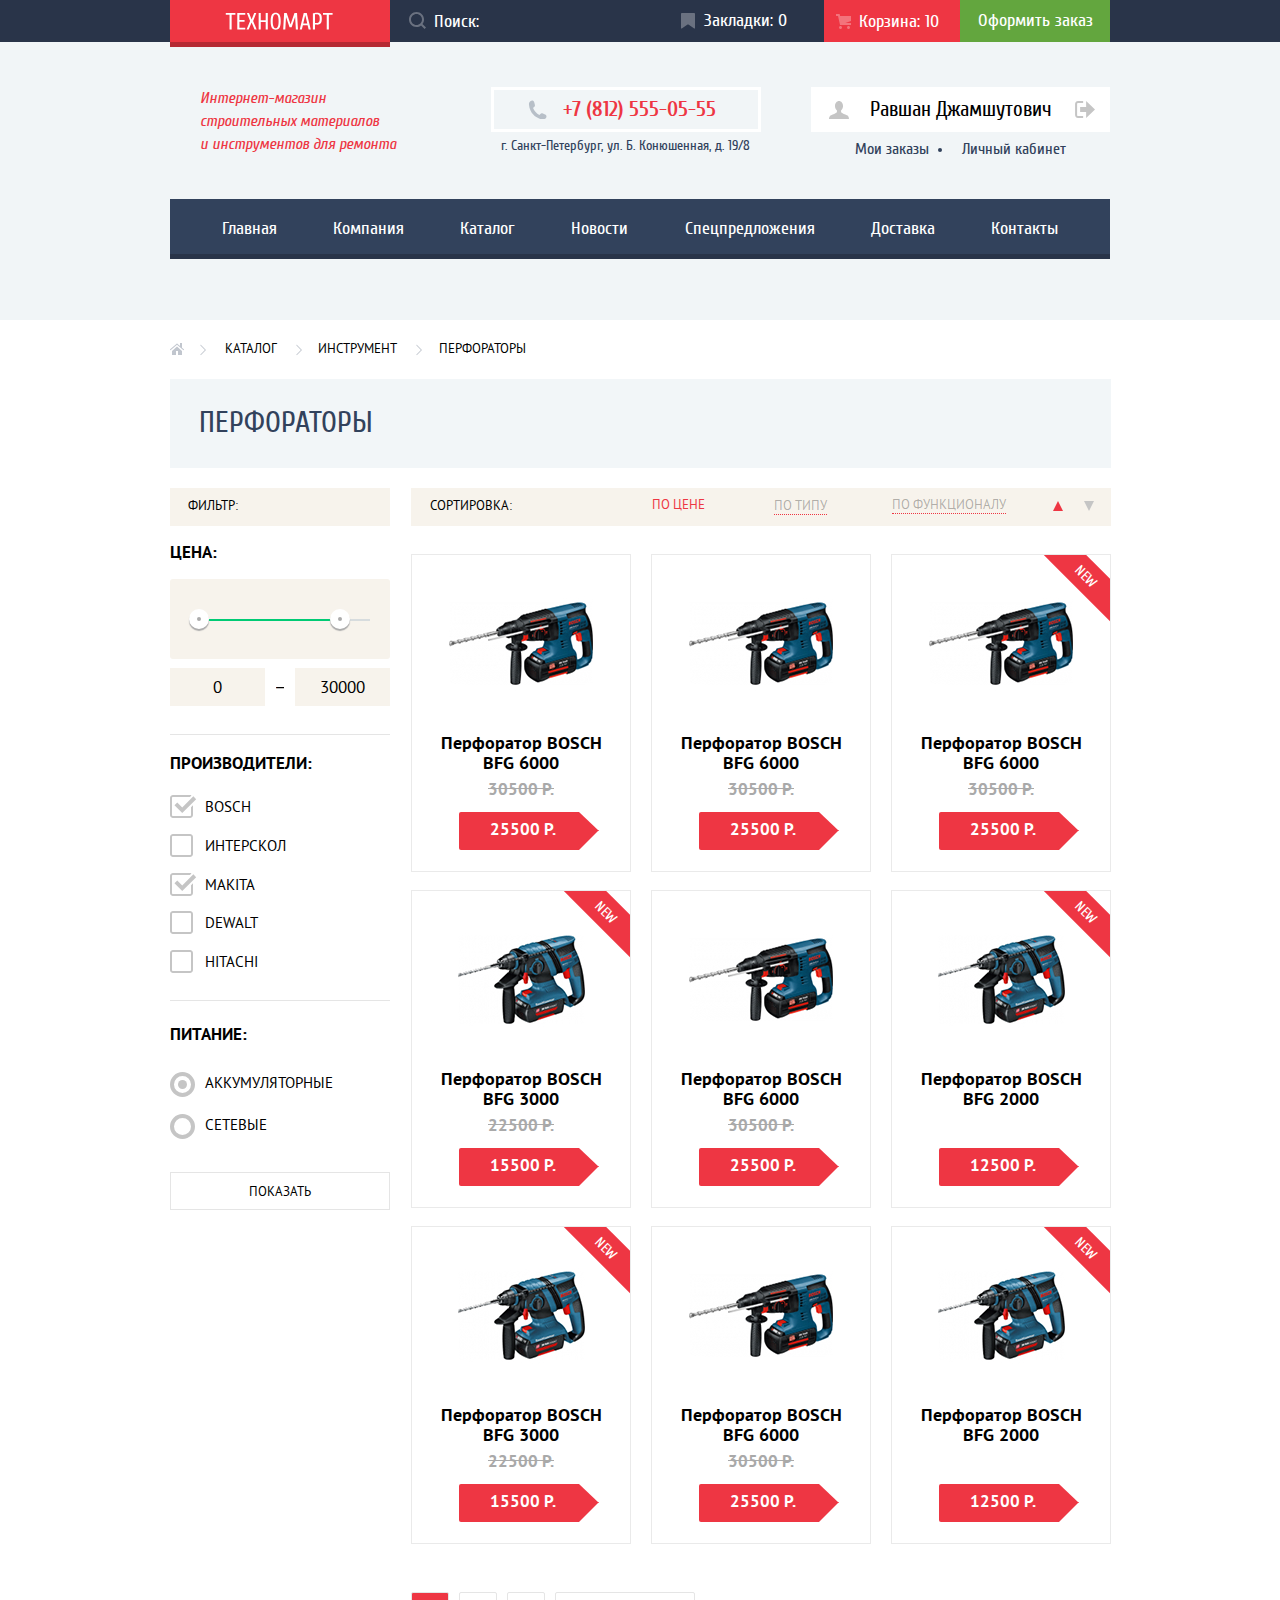
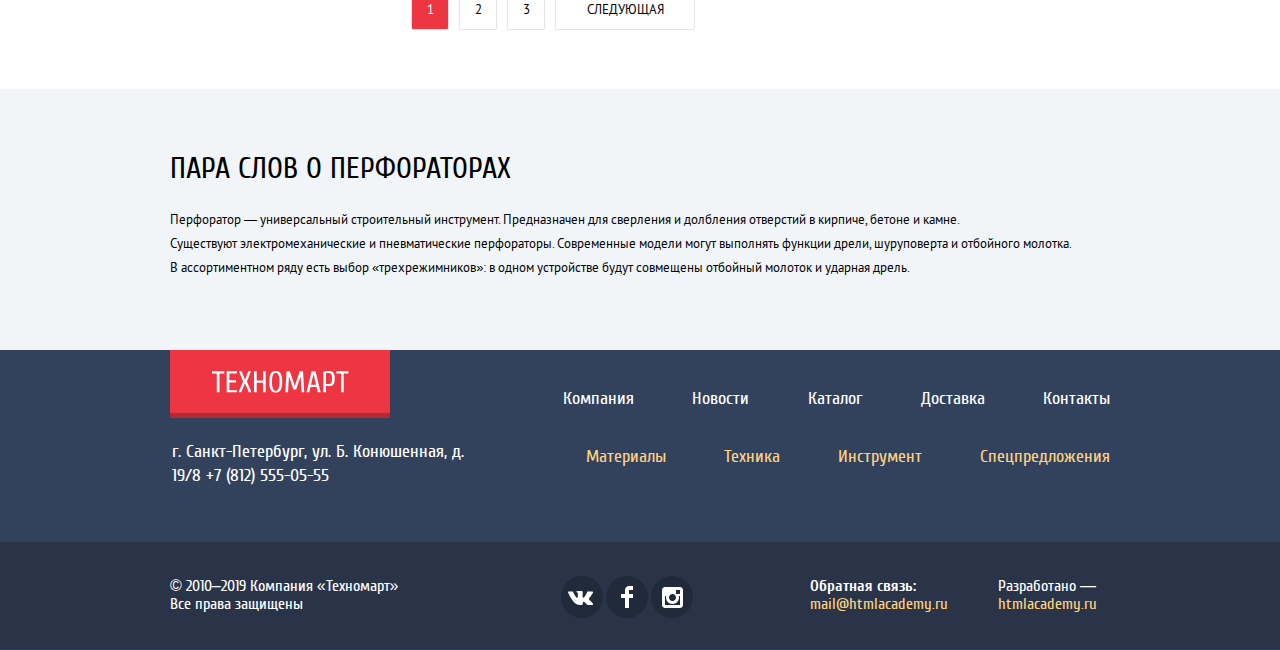
<file: catalog.html>
<!DOCTYPE html>
<html class="page" lang="ru">
<head>
  <meta charset="utf-8">
  <title>Каталог товаров - Техномарт</title>
  <link rel="stylesheet" href="css/normalize.min.css">
  <link rel="stylesheet" href="css/style.min.css">
</head>
<body class="page-body page-catalog">
<header class="header">
  <div class="header__toolbar container">
    <a class="header__logo logo" href="index.html">
      <img src="img/index-logo.svg" width="108" height="18" alt="Логотип интернет-магазина «Техномарт»">
    </a>

    <form class="header__toolbar-form search" action="https://echo.htmlacademy.ru" method="POST">
      <label class="visually-hidden" for="search__input">Строка поиска</label>
      <input class="search__input" type="search" name="search" id="search__input" placeholder="Поиск:">
      <svg class="header__toolbar-icon-search" width="17" height="17" viewBox="0 0 17 17" fill="none" xmlns="http://www.w3.org/2000/svg">
        <g opacity="1">
          <path fill-rule="evenodd" clip-rule="evenodd" d="M13.458 12.044L17 15.586L15.586 17L12.044 13.458C10.782 14.421 9.21 15 7.5 15C3.35786 15 0 11.6421 0 7.5C0 3.35786 3.35786 0 7.5 0C11.6421 0 15 3.35786 15 7.5C15.0001 9.14309 14.4581 10.7403 13.458 12.044ZM7.5 2C4.467 2 2 4.467 2 7.5C2.00331 10.5362 4.4638 12.9967 7.5 13C10.532 13 13 10.532 13 7.5C13 4.467 10.532 2 7.5 2Z" fill="white"/>
        </g>
      </svg>
    </form>

    <ul class="header__toolbar-list">
      <li class="header__toolbar-item">
        <a class="header__toolbar-link header__toolbar-link--bookmarks" href="#!">
          <svg width="14" height="16" class="header__toolbar-icon header__toolbar-icon--bookmarks"><use xlink:href="#icon-bookmark"></use></svg>
          Закладки: 0
        </a>
      </li>
      <li class="header__toolbar-item">
        <a class="header__toolbar-link header__toolbar-link--basket header__toolbar-link--active" href="#!">
          <svg width="15" height="15" class="header__toolbar-icon header__toolbar-icon--basket"><use xlink:href="#icon-cart"></use></svg>
          Корзина: 10
        </a>
      </li>
      <li class="header__toolbar-item">
        <a class="header__toolbar-link" href="#!">Оформить заказ</a>
      </li>
    </ul>
  </div>

  <div class="header__info container">
    <p class="header__info-caption">Интернет-магазин строительных материалов<br> и инструментов для ремонта</p>

    <address class="header__contacts header-contacts">
      <a class="header__phone" href="tel:+78125550555">
        <svg width="19" height="19" class="header__phone-icon"><use xlink:href="#icon-phone"></use></svg>
        +7 (812) 555-05-55
      </a>
      <p class="header__adress">г. Санкт-Петербург, ул. Б. Конюшенная, д. 19/8</p>
    </address>

    <div class="header__info-user">
      <div class="header__signin-btns">
        <a class="header__signin-link" href="#!" aria-label="Мой аккаунт">
          <svg class="header__signin-icon header__signin-icon--user" width="20" height="18" viewBox="0 0 20 18" fill="none" xmlns="http://www.w3.org/2000/svg">
            <path d="M17.881 14.166C15.737 13.431 13.625 12.5 12.674 11.776C12.017 11.275 11.904 10.158 12.157 9.361C13.275 8.458 14.021 6.884 14.021 5.083C14.021 2.276 12.221 0 10 0C7.77902 0 5.97901 2.276 5.97901 5.083C5.97901 6.884 6.72501 8.457 7.84201 9.36C8.09501 10.158 7.98302 11.275 7.32502 11.776C6.37502 12.5 4.26201 13.43 2.11801 14.166C-0.0259852 14.902 1.48343e-05 18 1.48343e-05 18H20C20 18 20.025 14.901 17.881 14.166Z" fill="#C5C5C5"/>
          </svg>
          Равшан Джамшутович
        </a>
        <a class="header__signin-link" href="#!" aria-label="Выход из логина">
          <svg class="header__signin-icon header__signin-icon--logout" width="20" height="17" viewBox="0 0 20 17" fill="none" xmlns="http://www.w3.org/2000/svg">
            <path d="M20 8.5L11.125 0V6H5.125V11H11.125V17L20 8.5Z" fill="#C5C5C5"/>
            <path d="M2.10591 13.952V3.048C2.12391 2.672 2.27691 1.991 3.11591 1.991H8.14291V0H3.11591C0.937914 0 0.111914 1.81 0.0869141 3.027V13.973C0.111914 15.189 0.937914 17 3.11591 17H8.14291V15.01H3.11591C2.27691 15.01 2.12391 14.327 2.10591 13.952Z" fill="#C5C5C5"/>
          </svg>
        </a>
      </div>

      <ul class="header__profile">
        <li class="header__profile-item">
          <a class="header__profile-link" href="#!">Мои заказы</a>
        </li>
        <li class="header__profile-item">
          <a class="header__profile-link" href="#!">Личный кабинет</a>
        </li>
      </ul>
    </div>
  </div>

  <nav class="header__nav container">
    <ul class="header__nav-list">
      <li class="header__nav-item">
        <a class="header__nav-link" href="index.html">Главная</a>
      </li>
      <li class="header__nav-item">
        <a class="header__nav-link" href="#!">Компания</a>
      </li>
      <li class="header__nav-item">
        <a class="header__nav-link">Каталог</a>
      </li>
      <li class="header__nav-item">
        <a class="header__nav-link" href="#!">Новости</a>
      </li>
      <li class="header__nav-item">
        <a class="header__nav-link" href="#!">Спецпредложения</a>
      </li>
      <li class="header__nav-item">
        <a class="header__nav-link" href="#!">Доставка</a>
      </li>
      <li class="header__nav-item">
        <a class="header__nav-link" href="#!">Контакты</a>
      </li>
    </ul>
  </nav>
</header>

<main>
  <section class="catalog container">
    <ol class="catalog__breadcrumbs breadcrumbs">
      <li class="breadcrumbs__item">
        <a class="breadcrumbs__link" href="index.html" aria-label="Кнопка Домой"><svg width="14" height="12" class="breadcrumbs__icon-home"><use xlink:href="#icon-home"></use></svg></a>
        <svg width="8" height="12" class="breadcrumbs__icon-right"><use xlink:href="#icon-right-small"></use></svg>
      </li>
      <li class="breadcrumbs__item">
        <a class="breadcrumbs__link" href="catalog.html">Каталог</a>
        <svg width="8" height="12" class="breadcrumbs__icon-right"><use xlink:href="#icon-right-small"></use></svg>
      </li>
      <li class="breadcrumbs__item">
        <a class="breadcrumbs__link" href="#!">Инструмент</a>
        <svg width="8" height="12" class="breadcrumbs__icon-right"><use xlink:href="#icon-right-small"></use></svg>
      </li>
      <li class="breadcrumbs__item">
        <a class="breadcrumbs__link">Перфораторы</a>
      </li>
    </ol>

    <h1 class="catalog__title">Перфораторы</h1>

    <section class="catalog__filter filter">
      <h2 class="visually-hidden">Фильтр товаров</h2>
      <p class="filter__title">Фильтр:</p>
      <!-- Здесь будет форма фильтра -->

      <form class="filter__from" method="get" action="https://echo.htmlacademy.ru">

        <fieldset class="filter__fieldset">
          <legend class="filter__legend">Цена:</legend>

          <div class="filter__range">
            <div class="filter__range-controls">
              <div class="filter__scale">
                <div class="filter__bar" style="width: 84%;"></div>
              </div>
              <div class="filter__range-toggle filter__range-toggle--min" style="left:18.5px" tabindex="0"></div>
              <div class="filter__range-toggle filter__range-toggle--max" style="left:160px" tabindex="0"></div>
            </div>
            <div class="filter__price-controls">
              <input class="filter__min-price" type="text" name="min-price" value="0" aria-label="Фильтр:Минимальная цена">
              <span class="filter__price-controls-space">—</span>
              <input class="filter__max-price" type="text" name="max-price" value="30000"
                aria-label="Фильтр:Максимальная цена">
            </div>
          </div>
        </fieldset>

        <fieldset class="filter__fieldset filter__fieldset--brands">
          <legend class="filter__legend">Производители:</legend>
          <ul class="filter__list">
            <li class="filter__item">
              <input class="visually-hidden filter__checkbox" type="checkbox" name="Bosch" id="Bosch" checked>
              <label class="filter__label" for="Bosch">
                <svg class="filter__checkbox-icon filter__checkbox-icon--unchecked" width="23" height="23" viewBox="0 0 23 23" fill="none" xmlns="http://www.w3.org/2000/svg" aria-hidden="true">
                  <path fill-rule="evenodd" clip-rule="evenodd" d="M3 0H20C21.65 0 23 1.35 23 3V20C23 21.65 21.65 23 20 23H3C1.35 23 0 21.65 0 20V3C0 1.35 1.35 0 3 0ZM21 3C21 2.458 20.542 2 20 2H3C2.458 2 2 2.458 2 3V20C2 20.542 2.458 21 3 21H20C20.542 21 21 20.542 21 20V3Z" fill="#C5C5C5" />
                </svg>
                <svg class="filter__checkbox-icon filter__checkbox-icon--checked" width="27" height="23" viewBox="0 0 27 23" fill="none"
                  xmlns="http://www.w3.org/2000/svg" aria-hidden="true">
                  <path d="M7.28505 7.48598L4.45605 10.315L12.2391 18.098L26.1711 4.16598L23.3431 1.33698L12.2391 12.439L7.28505 7.48598Z" fill="#C5C5C5" />
                  <path d="M21 20C21 20.542 20.542 21 20 21H3C2.458 21 2 20.542 2 20V3C2 2.458 2.458 2 3 2H19.908L21.493 0.415C21.041 0.146542 20.5257 0.00329969 20 0H3C1.35 0 0 1.35 0 3V20C0 21.65 1.35 23 3 23H20C21.65 23 23 21.65 23 20V10.171L21 12.171V20Z" fill="#C5C5C5" />
                </svg>
                Bosch
              </label>
            </li>
            <li class="filter__item">
              <input class="visually-hidden filter__checkbox" type="checkbox" name="Interskol" id="interskol">
              <label class="filter__label" for="interskol">
                <svg class="filter__checkbox-icon filter__checkbox-icon--unchecked" width="23" height="23" viewBox="0 0 23 23" fill="none" xmlns="http://www.w3.org/2000/svg" aria-hidden="true">
                  <path fill-rule="evenodd" clip-rule="evenodd" d="M3 0H20C21.65 0 23 1.35 23 3V20C23 21.65 21.65 23 20 23H3C1.35 23 0 21.65 0 20V3C0 1.35 1.35 0 3 0ZM21 3C21 2.458 20.542 2 20 2H3C2.458 2 2 2.458 2 3V20C2 20.542 2.458 21 3 21H20C20.542 21 21 20.542 21 20V3Z" fill="#C5C5C5" />
                </svg>
                <svg class="filter__checkbox-icon filter__checkbox-icon--checked" width="27" height="23" viewBox="0 0 27 23" fill="none"
                  xmlns="http://www.w3.org/2000/svg" aria-hidden="true">
                  <path d="M7.28505 7.48598L4.45605 10.315L12.2391 18.098L26.1711 4.16598L23.3431 1.33698L12.2391 12.439L7.28505 7.48598Z" fill="#C5C5C5" />
                  <path d="M21 20C21 20.542 20.542 21 20 21H3C2.458 21 2 20.542 2 20V3C2 2.458 2.458 2 3 2H19.908L21.493 0.415C21.041 0.146542 20.5257 0.00329969 20 0H3C1.35 0 0 1.35 0 3V20C0 21.65 1.35 23 3 23H20C21.65 23 23 21.65 23 20V10.171L21 12.171V20Z" fill="#C5C5C5" />
                </svg>
                Интерскол
              </label>
            </li>
            <li class="filter__item">
              <input class="visually-hidden filter__checkbox" type="checkbox" name="Makita" id="Makita" checked>
              <label class="filter__label" for="Makita">
                <svg class="filter__checkbox-icon filter__checkbox-icon--unchecked" width="23" height="23" viewBox="0 0 23 23" fill="none" xmlns="http://www.w3.org/2000/svg" aria-hidden="true">
                  <path fill-rule="evenodd" clip-rule="evenodd" d="M3 0H20C21.65 0 23 1.35 23 3V20C23 21.65 21.65 23 20 23H3C1.35 23 0 21.65 0 20V3C0 1.35 1.35 0 3 0ZM21 3C21 2.458 20.542 2 20 2H3C2.458 2 2 2.458 2 3V20C2 20.542 2.458 21 3 21H20C20.542 21 21 20.542 21 20V3Z" fill="#C5C5C5" />
                </svg>
                <svg class="filter__checkbox-icon filter__checkbox-icon--checked" width="27" height="23" viewBox="0 0 27 23" fill="none"
                  xmlns="http://www.w3.org/2000/svg" aria-hidden="true">
                  <path d="M7.28505 7.48598L4.45605 10.315L12.2391 18.098L26.1711 4.16598L23.3431 1.33698L12.2391 12.439L7.28505 7.48598Z" fill="#C5C5C5" />
                  <path d="M21 20C21 20.542 20.542 21 20 21H3C2.458 21 2 20.542 2 20V3C2 2.458 2.458 2 3 2H19.908L21.493 0.415C21.041 0.146542 20.5257 0.00329969 20 0H3C1.35 0 0 1.35 0 3V20C0 21.65 1.35 23 3 23H20C21.65 23 23 21.65 23 20V10.171L21 12.171V20Z" fill="#C5C5C5" />
                </svg>
                Makita
              </label>
            </li>
            <li class="filter__item">
              <input class="visually-hidden filter__checkbox" type="checkbox" name="Dewalt" id="Dewalt">
              <label class="filter__label" for="Dewalt">
                <svg class="filter__checkbox-icon filter__checkbox-icon--unchecked" width="23" height="23" viewBox="0 0 23 23" fill="none" xmlns="http://www.w3.org/2000/svg" aria-hidden="true">
                  <path fill-rule="evenodd" clip-rule="evenodd" d="M3 0H20C21.65 0 23 1.35 23 3V20C23 21.65 21.65 23 20 23H3C1.35 23 0 21.65 0 20V3C0 1.35 1.35 0 3 0ZM21 3C21 2.458 20.542 2 20 2H3C2.458 2 2 2.458 2 3V20C2 20.542 2.458 21 3 21H20C20.542 21 21 20.542 21 20V3Z" fill="#C5C5C5" />
                </svg>
                <svg class="filter__checkbox-icon filter__checkbox-icon--checked" width="27" height="23" viewBox="0 0 27 23" fill="none"
                  xmlns="http://www.w3.org/2000/svg" aria-hidden="true">
                  <path d="M7.28505 7.48598L4.45605 10.315L12.2391 18.098L26.1711 4.16598L23.3431 1.33698L12.2391 12.439L7.28505 7.48598Z" fill="#C5C5C5" />
                  <path d="M21 20C21 20.542 20.542 21 20 21H3C2.458 21 2 20.542 2 20V3C2 2.458 2.458 2 3 2H19.908L21.493 0.415C21.041 0.146542 20.5257 0.00329969 20 0H3C1.35 0 0 1.35 0 3V20C0 21.65 1.35 23 3 23H20C21.65 23 23 21.65 23 20V10.171L21 12.171V20Z" fill="#C5C5C5" />
                </svg>
                Dewalt
              </label>
            </li>
            <li class="filter__item">
              <input class="visually-hidden filter__checkbox" type="checkbox" name="Hitachi" id="Hitachi">
              <label class="filter__label" for="Hitachi">
                <svg class="filter__checkbox-icon filter__checkbox-icon--unchecked" width="23" height="23" viewBox="0 0 23 23" fill="none" xmlns="http://www.w3.org/2000/svg" aria-hidden="true">
                  <path fill-rule="evenodd" clip-rule="evenodd" d="M3 0H20C21.65 0 23 1.35 23 3V20C23 21.65 21.65 23 20 23H3C1.35 23 0 21.65 0 20V3C0 1.35 1.35 0 3 0ZM21 3C21 2.458 20.542 2 20 2H3C2.458 2 2 2.458 2 3V20C2 20.542 2.458 21 3 21H20C20.542 21 21 20.542 21 20V3Z" fill="#C5C5C5" />
                </svg>
                <svg class="filter__checkbox-icon filter__checkbox-icon--checked" width="27" height="23" viewBox="0 0 27 23" fill="none"
                  xmlns="http://www.w3.org/2000/svg" aria-hidden="true">
                  <path d="M7.28505 7.48598L4.45605 10.315L12.2391 18.098L26.1711 4.16598L23.3431 1.33698L12.2391 12.439L7.28505 7.48598Z" fill="#C5C5C5" />
                  <path d="M21 20C21 20.542 20.542 21 20 21H3C2.458 21 2 20.542 2 20V3C2 2.458 2.458 2 3 2H19.908L21.493 0.415C21.041 0.146542 20.5257 0.00329969 20 0H3C1.35 0 0 1.35 0 3V20C0 21.65 1.35 23 3 23H20C21.65 23 23 21.65 23 20V10.171L21 12.171V20Z" fill="#C5C5C5" />
                </svg>
                Hitachi
              </label>
            </li>
          </ul>
        </fieldset>

        <fieldset class="filter__fieldset filter__fieldset--power">
          <legend class="filter__legend">Питание:</legend>
          <ul class="filter__list">
            <li class="filter__item">
              <input class="visually-hidden filter__radio" type="radio" name="wiring" id="wireless" checked>
              <label class="filter__label" for="wireless">Аккумуляторные</label>
            </li>
            <li class="filter__item">
              <input class="visually-hidden filter__radio" type="radio" name="wiring" id="wired">
              <label class="filter__label" for="wired">Сетевые</label>
            </li>
          </ul>
        </fieldset>

        <button class="filter__submit">показать</button>
      </form>

    </section>

    <section class="catalog__sort sort">
      <h2 class="visually-hidden">Сортировка товаров</h2>
      <p class="sort__title">Сортировка:</p>

      <ul class="sort__list">
        <li class="sort__item">
          <a href="#!" class="sort__link sort__link--price sort__link--active">По цене</a>
        </li>
        <li class="sort__item">
          <a href="#!" class="sort__link sort__link--type">По типу</a>
        </li>
        <li class="sort__item">
          <a href="#!" class="sort__link sort__link--function">По функционалу</a>
        </li>
      </ul>

      <div class="sort__method">
        <a href="#!" class="sort__type sort__type--ascending sort__type--active" aria-label="Сортировать по возрастанию"></a>
        <a href="#!" class="sort__type sort__type--descending" aria-label="Сортировать по убыванию"></a>
      </div>

    </section>

    <ul class="catalog__list">
      <li class="catalog__item">
        <article class="card" tabindex="0">
          <ul class="card__list">
            <li class="card__item">
              <a class="card__btn card__btn--buy" href="#!">
                <svg width="15" height="15" class="card__btn-cart"><use xlink:href="#icon-cart"></use></svg>
                Купить
              </a>
            </li>
            <li class="card__item">
              <a class="card__btn card__btn--bookmark" href="#!">В закладки</a>
            </li>
          </ul>
          <div class="card__img-wrapper">
            <img class="card__img" src="img/product-bosch-bfg-6000.jpg" width="144" height="128"  alt="Синий аккамуляторный перфоратор BOSCHBFG 6000">
          </div>
          <a class="card__link" href="#!">
            <h3 class="card__title">Перфоратор BOSCH BFG 6000</h3>
          </a>
          <s class="card__discount">30500 р.</s>
          <p class="card__price-btn btn">25500 р.</p>
        </article>
      </li>
      <li class="catalog__item">
        <article class="card" tabindex="0">
          <ul class="card__list">
            <li class="card__item">
              <a class="card__btn card__btn--buy" href="#!">
                <svg width="15" height="15" class="card__btn-cart"><use xlink:href="#icon-cart"></use></svg>
                Купить
              </a>
            </li>
            <li class="card__item">
              <a class="card__btn card__btn--bookmark" href="#!">В закладки</a>
            </li>
          </ul>
          <div class="card__img-wrapper">
            <img class="card__img" src="img/product-bosch-bfg-6000.jpg" width="144" height="128"  alt="Синий аккамуляторный перфоратор BOSCHBFG 6000">
          </div>
          <a class="card__link" href="#!">
            <h3 class="card__title">Перфоратор BOSCH BFG 6000</h3>
          </a>
          <s class="card__discount">30500 р.</s>
          <p class="card__price-btn btn">25500 р.</p>
        </article>
      </li>
      <li class="catalog__item">
        <article class="card" tabindex="0">
          <span class="status-new">New</span>
          <ul class="card__list">
            <li class="card__item">
              <a class="card__btn card__btn--buy" href="#!">
                <svg width="15" height="15" class="card__btn-cart"><use xlink:href="#icon-cart"></use></svg>
                Купить
              </a>
            </li>
            <li class="card__item">
              <a class="card__btn card__btn--bookmark" href="#!">В закладки</a>
            </li>
          </ul>
          <div class="card__img-wrapper">
            <img class="card__img" src="img/product-bosch-bfg-6000.jpg" width="144" height="128"  alt="Синий аккамуляторный перфоратор BOSCHBFG 6000">
          </div>
          <a class="card__link" href="#!">
            <h3 class="card__title">Перфоратор BOSCH BFG 6000</h3>
          </a>
          <s class="card__discount">30500 р.</s>
          <p class="card__price-btn btn">25500 р.</p>
        </article>
      </li>
      <li class="catalog__item">
        <article class="card" tabindex="0">
          <span class="status-new">New</span>
          <ul class="card__list">
            <li class="card__item">
              <a class="card__btn card__btn--buy" href="#!">
                <svg width="15" height="15" class="card__btn-cart"><use xlink:href="#icon-cart"></use></svg>
                Купить
              </a>
            </li>
            <li class="card__item">
              <a class="card__btn card__btn--bookmark" href="#!">В закладки</a>
            </li>
          </ul>
          <div class="card__img-wrapper">
            <img class="card__img" src="img/product-bosch-bfg-3000.jpg" width="127" height="112"  alt="Синий аккамуляторный перфоратор BOSCHBFG 3000">
          </div>
          <a class="card__link" href="#!">
            <h3 class="card__title">Перфоратор BOSCH BFG 3000</h3>
          </a>
          <s class="card__discount">22500 р.</s>
          <p class="card__price-btn btn">15500 р.</p>
        </article>
      </li>
      <li class="catalog__item">
        <article class="card" tabindex="0">
          <ul class="card__list">
            <li class="card__item">
              <a class="card__btn card__btn--buy" href="#!">
                <svg width="15" height="15" class="card__btn-cart"><use xlink:href="#icon-cart"></use></svg>
                Купить
              </a>
            </li>
            <li class="card__item">
              <a class="card__btn card__btn--bookmark" href="#!">В закладки</a>
            </li>
          </ul>
          <div class="card__img-wrapper">
            <img class="card__img" src="img/product-bosch-bfg-6000.jpg" width="144" height="128" alt="Синий аккамуляторный перфоратор BOSCHBFG 6000">
          </div>
          <a class="card__link" href="#!">
            <h3 class="card__title">Перфоратор BOSCH BFG 6000</h3>
          </a>
          <s class="card__discount">30500 р.</s>
          <p class="card__price-btn btn">25500 р.</p>
        </article>
      </li>
      <li class="catalog__item">
        <article class="card" tabindex="0">
          <span class="status-new">New</span>
          <ul class="card__list">
            <li class="card__item">
              <a class="card__btn card__btn--buy" href="#!">
                <svg width="15" height="15" class="card__btn-cart"><use xlink:href="#icon-cart"></use></svg>
                Купить
              </a>
            </li>
            <li class="card__item">
              <a class="card__btn card__btn--bookmark" href="#!">В закладки</a>
            </li>
          </ul>
          <div class="card__img-wrapper">
            <img class="card__img" src="img/product-bosch-bfg-2000.jpg" width="127" height="112" alt="Синий аккамуляторный перфоратор BOSCHBFG 2000">
          </div>
          <a class="card__link" href="#!">
            <h3 class="card__title">Перфоратор BOSCH BFG 2000</h3>
          </a>
          <s class="card__discount"></s>
          <p class="card__price-btn btn">12500 р.</p>
        </article>
      </li>
      <li class="catalog__item">
        <article class="card" tabindex="0">
          <span class="status-new">New</span>
          <ul class="card__list">
            <li class="card__item">
              <a class="card__btn card__btn--buy" href="#!">
                <svg width="15" height="15" class="card__btn-cart"><use xlink:href="#icon-cart"></use></svg>
                Купить
              </a>
            </li>
            <li class="card__item">
              <a class="card__btn card__btn--bookmark" href="#!">В закладки</a>
            </li>
          </ul>
          <div class="card__img-wrapper">
            <img class="card__img" src="img/product-bosch-bfg-3000.jpg" width="127" height="112"  alt="Синий аккамуляторный перфоратор BOSCHBFG 3000">
          </div>
          <a class="card__link" href="#!">
            <h3 class="card__title">Перфоратор BOSCH BFG 3000</h3>
          </a>
          <s class="card__discount">22500 р.</s>
          <p class="card__price-btn btn">15500 р.</p>
        </article>
      </li>
      <li class="catalog__item">
        <article class="card" tabindex="0">
          <ul class="card__list">
            <li class="card__item">
              <a class="card__btn card__btn--buy" href="#!">
                <svg width="15" height="15" class="card__btn-cart"><use xlink:href="#icon-cart"></use></svg>
                Купить
              </a>
            </li>
            <li class="card__item">
              <a class="card__btn card__btn--bookmark" href="#!">В закладки</a>
            </li>
          </ul>
          <div class="card__img-wrapper">
            <img class="card__img" src="img/product-bosch-bfg-6000.jpg" width="144" height="128" alt="Синий аккамуляторный перфоратор BOSCHBFG 6000">
          </div>
          <a class="card__link" href="#!">
            <h3 class="card__title">Перфоратор BOSCH BFG 6000</h3>
          </a>
          <s class="card__discount">30500 р.</s>
          <p class="card__price-btn btn">25500 р.</p>
        </article>
      </li>
      <li class="catalog__item">
        <article class="card" tabindex="0">
          <span class="status-new">New</span>
          <ul class="card__list">
            <li class="card__item">
              <a class="card__btn card__btn--buy" href="#!">
                <svg width="15" height="15" class="card__btn-cart"><use xlink:href="#icon-cart"></use></svg>
                Купить
              </a>
            </li>
            <li class="card__item">
              <a class="card__btn card__btn--bookmark" href="#!">В закладки</a>
            </li>
          </ul>
          <div class="card__img-wrapper">
            <img class="card__img" src="img/product-bosch-bfg-2000.jpg" width="127" height="112" alt="Синий аккамуляторный перфоратор BOSCHBFG 2000">
          </div>
          <a class="card__link" href="#!">
            <h3 class="card__title">Перфоратор BOSCH BFG 2000</h3>
          </a>
          <s class="card__discount"></s>
          <p class="card__price-btn btn">12500 р.</p>
        </article>
      </li>
    </ul>

    <ul class="catalog__pagination pagination">
      <li class="pagination__item">
        <a class="pagination__btn pagination__btn--active" aria-label="Каталог: Страница 1">1</a>
      </li>
      <li class="pagination__item">
        <a class="pagination__btn" href="#!" aria-label="Каталог: Страница 2">2</a>
      </li>
      <li class="pagination__item">
        <a class="pagination__btn" href="#!" aria-label="Каталог: Страница 3">3</a>
      </li>
      <li class="pagination__item">
        <a class="pagination__btn" href="#!" aria-label="Перейти на следующую страницу каталога">Следующая</a>
      </li>
    </ul>
  </section>

  <section class="catalog__description">
    <div class="container">
      <h2 class="catalog__description-title">Пара слов о перфораторах</h2>
      <p class="catalog__description-text">
        Перфоратор — универсальный строительный инструмент. Предназначен для сверления и долбления отверстий в кирпиче, бетоне и камне.
      </p>
      <p class="catalog__description-text">
        Существуют электромеханические и пневматические перфораторы. Современные модели могут выполнять функции дрели, шуруповерта и отбойного молотка.
      <p class="catalog__description-text">В ассортиментном ряду есть выбор «трехрежимников»: в одном устройстве будут совмещены отбойный молоток и ударная дрель.
      </p>
    </div>
  </section>
</main>

<footer class="footer">
  <div class="footer__container container">
    <a class="footer__logo logo" href="index.html">
      <img src="img/index-logo.svg" width="138" height="23" alt="Логотип интернет-магазина «Техномарт»">
    </a>

    <address class="footer__contacts">г. Санкт-Петербург, ул. Б. Конюшенная, д. 19/8
      <a class="footer__contacts-phone" href="tel:+78125550555">+7 (812) 555-05-55</a>
    </address>

    <nav class="footer__nav">
      <ul class="footer__nav-list">
        <li class="footer__nav-item">
          <a class="footer__nav-link" href="#!">Компания</a>
        </li>
        <li class="footer__nav-item">
          <a class="footer__nav-link" href="#!">Новости</a>
        </li>
        <li class="footer__nav-item">
          <a class="footer__nav-link">Каталог</a>
        </li>
        <li class="footer__nav-item">
          <a class="footer__nav-link" href="#!">Доставка</a>
        </li>
        <li class="footer__nav-item">
          <a class="footer__nav-link" href="#!">Контакты</a>
        </li>
      </ul>

      <ul class="footer__nav-list footer__nav-list--yellow">
        <li class="footer__nav-item">
          <a class="footer__nav-link" href="#!">Материалы</a>
        </li>
        <li class="footer__nav-item">
          <a class="footer__nav-link" href="#!">Техника</a>
        </li>
        <li class="footer__nav-item">
          <a class="footer__nav-link" href="#!">Инструмент</a>
        </li>
        <li class="footer__nav-item">
          <a class="footer__nav-link" href="#!">Спецпредложения</a>
        </li>
      </ul>
    </nav>
  </div>

  <div class="footer__meta">
    <div class="footer__meta-container container">
      <section class="footer__meta-copyright copyright">
        <h2 class="visually-hidden">Авторское право</h2>

        <p class="copyright__text">
          © 2010–2019 Компания «Техномарт»
          Все права защищены
        </p>
      </section>

      <section class="footer__meta-social social">
        <h2 class="visually-hidden">Социальные сети</h2>

        <ul class="social__list">
          <li class="social__item">
            <a class="social__btn" href="#!" aria-label="Вконтакте">
              <svg width="28" height="15" class="social__icon"><use xlink:href="#icon-vk"></use></svg>
            </a>
          </li>
          <li class="social__item">
            <a class="social__btn" href="#!" aria-label="Facebook">
              <svg width="12" height="22" class="social__icon"><use xlink:href="#icon-fb"></use></svg>
            </a>
          </li>
          <li class="social__item">
            <a class="social__btn" href="#!" aria-label="Instagram">
              <svg width="21" height="21" class="social__icon"><use xlink:href="#icon-insta"></use></svg>
            </a>
          </li>
        </ul>
      </section>

      <section class="footer__meta-feedback">
        <h2 class="footer__meta-title">Обратная связь:</h2>

        <a class="footer__meta-link" href="mailto:mail@htmlacademy.ru">mail@htmlacademy.ru</a>
      </section>

      <div class="footer__meta-development">
        <p class="footer__meta-title">Разработано —</p>
        <a class="footer__meta-link" href="https://htmlacademy.ru/intensive/htmlcss" target="_blank">htmlacademy.ru</a>
      </div>
    </div>
  </div>

</footer>

<section class="modal modal-succes">
  <h2 class="visually-hidden">Сообщение о добавлении товара в корзину</h2>

  <svg width="66" height="66" class="modal-succes__icon"><use xlink:href="#icon-mark"></use></svg>
  <p class="modal-succes__description">Товар добавлен в корзину!</p>

  <button class="modal-succes__btn-exit btn-exit" type="button" aria-label="Закрыть форму">
    <svg width="21" height="21"><use xlink:href="#icon-close"></use></svg>
  </button>

  <div class="modal-succes__wrapper">
    <a class="modal-succes__btn btn" href="#!">Оформить заказ</a>
    <a class="modal-succes__btn  modal-succes__btn-order btn--white" href="#!">Продолжить покупки</a>
  </div>
</section>

<svg style="display: none">

<symbol id="icon-bookmark" width="14" height="16" viewBox="0 0 14 16" fill="none" xmlns="http://www.w3.org/2000/svg">
<path d="M14 15C14 15.55 13.632 15.741 13.182 15.426L7.819 11.661C7.369 11.346 6.632 11.346 6.182 11.661L0.818 15.426C0.368 15.741 0 15.55 0 15V1C0 0.45 0.45 0 1 0H13C13.55 0 14 0.45 14 1V15Z" fill="white"/>
</symbol>

<symbol id="icon-cart" width="15" height="15" viewBox="0 0 15 15" fill="none" xmlns="http://www.w3.org/2000/svg">
<path d="M4.5 15C5.32843 15 6 14.3284 6 13.5C6 12.6716 5.32843 12 4.5 12C3.67157 12 3 12.6716 3 13.5C3 14.3284 3.67157 15 4.5 15Z" fill="white"/>
<path d="M12.5 15C13.3284 15 14 14.3284 14 13.5C14 12.6716 13.3284 12 12.5 12C11.6716 12 11 12.6716 11 13.5C11 14.3284 11.6716 15 12.5 15Z" fill="white"/>
<path d="M15 2H4.07L3.648 0H0V2H2.031L4.016 11H15V9H9.441L15 6.951V2Z" fill="white"/>
</symbol>

<symbol id="icon-close" width="21" height="21" viewBox="0 0 21 21" fill="none" xmlns="http://www.w3.org/2000/svg">
<path d="M13.2729 10.5001L20.6949 3.07806C21.0839 2.68906 21.0839 2.05306 20.6949 1.66406L19.3359 0.305056C18.9469 -0.0839443 18.3109 -0.0839443 17.9219 0.305056L10.4999 7.72706L3.07793 0.305056C2.68893 -0.0839443 2.05293 -0.0839443 1.66393 0.305056L0.304934 1.66406C-0.0840664 2.05306 -0.0840664 2.68906 0.304934 3.07806L7.72693 10.5001L0.305934 17.9221C-0.0830664 18.3111 -0.0830664 18.9471 0.305934 19.3361L1.66493 20.6951C2.05393 21.0841 2.68993 21.0841 3.07893 20.6951L10.5009 13.2731L17.9229 20.6951C18.3119 21.0841 18.9479 21.0841 19.3369 20.6951L20.6959 19.3361C21.0849 18.9471 21.0849 18.3111 20.6959 17.9221L13.2729 10.5001Z" fill="#EE3643"/>
</symbol>

<symbol id="icon-fb" width="12" height="22" viewBox="0 0 12 22" fill="none" xmlns="http://www.w3.org/2000/svg">
<path d="M12 4V0H8C5.79086 0 4 1.79086 4 4V8H0V12H4V22H8V12H12V8H8V4H12Z" fill="white"/>
</symbol>

<symbol id="icon-home" width="14" height="12" viewBox="0 0 14 12" fill="none" xmlns="http://www.w3.org/2000/svg">
<path d="M2 7.99999V12H6V7.99999H8V12H12V7.99999L7 3.51599L2 7.99999Z" fill="#C1C6CE"/>
<path d="M13.831 6.365L12 4.751V0H9.99998V2.987L7.33198 0.635C7.31198 0.618 7.28898 0.612 7.26798 0.598C7.24294 0.579705 7.21614 0.56396 7.18798 0.551C7.15708 0.540195 7.12529 0.532163 7.09298 0.527C7.06198 0.521 7.03198 0.515 6.99998 0.515C6.96898 0.515 6.93898 0.521 6.90798 0.527C6.87551 0.531919 6.84366 0.5403 6.81298 0.552C6.78498 0.563 6.75998 0.581 6.73298 0.598C6.71198 0.612 6.68798 0.618 6.66898 0.635L0.170976 6.365C0.0162401 6.50291 -0.0375953 6.72187 0.0355474 6.9158C0.10869 7.10974 0.293707 7.23862 0.500976 7.24C0.622907 7.24035 0.740711 7.19586 0.831976 7.115L6.99998 1.677L13.169 7.115C13.3778 7.27913 13.6784 7.25178 13.8542 7.05265C14.0299 6.85352 14.0198 6.55183 13.831 6.365Z" fill="#C1C6CE"/>
</symbol>

<symbol id="icon-insta" width="21" height="21" viewBox="0 0 21 21" fill="none" xmlns="http://www.w3.org/2000/svg">
<path fill-rule="evenodd" clip-rule="evenodd" d="M3 0H18C19.65 0 21 1.35 21 3V18C21 19.65 19.65 21 18 21H3C1.35 21 0 19.65 0 18V3C0 1.35 1.35 0 3 0ZM14 10.5C14 8.57 12.43 7 10.5 7C8.57 7 7 8.57 7 10.5C7 12.43 8.57 14 10.5 14C12.43 14 14 12.43 14 10.5ZM3 18V9H4.181C4.0626 9.49127 4.00186 9.99467 4 10.5C4 14.0899 6.91015 17 10.5 17C14.0899 17 17 14.0899 17 10.5C16.9986 9.99464 16.9379 9.49118 16.819 9H18V18H3ZM14 7H18V3H14V7Z" fill="white"/>
</symbol>

<symbol id="icon-mark" width="66" height="66" viewBox="0 0 66 66" fill="none" xmlns="http://www.w3.org/2000/svg">
<path d="M33 66C51.2254 66 66 51.2254 66 33C66 14.7746 51.2254 0 33 0C14.7746 0 0 14.7746 0 33C0 51.2254 14.7746 66 33 66Z" fill="#63A63E"/>
<path d="M49.641 21.066C49.2498 20.6773 48.6181 20.6773 48.227 21.066L29.788 39.504C29.3968 39.8928 28.7651 39.8928 28.374 39.504L20.234 31.365C19.8428 30.9763 19.2111 30.9763 18.82 31.365L15.285 34.9C14.8962 35.2912 14.8962 35.9228 15.285 36.314L28.374 49.404C28.7651 49.7928 29.3968 49.7928 29.788 49.404L33.324 45.868L34.738 44.454L53.176 26.016C53.5647 25.6248 53.5647 24.9932 53.176 24.602L49.641 21.066Z" fill="white"/>
</symbol>

<symbol id="icon-right-small" width="8" height="12" viewBox="0 0 8 14" fill="none" xmlns="http://www.w3.org/2000/svg">
<path d="M7.23697 6.64203L1.72897 1.13303C1.53126 0.935312 1.21069 0.935312 1.01297 1.13303C0.815256 1.33075 0.815256 1.65131 1.01297 1.84903L6.16297 7.00003L1.01197 12.15C0.826456 12.3498 0.832076 12.6604 1.0247 12.8533C1.21732 13.0462 1.52798 13.0523 1.72797 12.867L7.23697 7.35803C7.33249 7.26338 7.38622 7.13449 7.38622 7.00003C7.38622 6.86557 7.33249 6.73668 7.23697 6.64203Z" fill="#C1C6CE"/>
</symbol>

<symbol id="icon-tool" width="75" height="61" viewBox="0 0 75 61" fill="none" xmlns="http://www.w3.org/2000/svg">
<path fill-rule="evenodd" clip-rule="evenodd" d="M2.103 0C0.167 0 0 2.041 0 2.041V17.853C0 20.789 2.903 20.855 2.903 20.855H11.91C13.845 20.855 13.511 22.189 13.511 22.189C13.511 22.189 11.042 35.199 10.776 37.4C10.509 39.603 8.908 41.004 8.908 41.004C8.908 41.004 6.773 42.205 5.906 42.672C5.039 43.139 5.039 44.873 5.039 44.873H35.928V44.139C35.928 42.672 29.456 41.004 26.855 40.737C24.253 40.471 24.787 38.735 24.787 38.735L25.854 30.93H28.856L29.99 23.057H26.988L27.319 20.32L35.928 20.189C41.733 19.588 45.936 16.119 45.936 16.119V4.109C41.333 0.84 33.993 0 33.993 0H2.103ZM60.387 8.016H73.875C74.45 8.016 74.917 9.128 74.917 10.5C74.917 11.872 74.45 12.984 73.875 12.984H60.387C59.766 15.271 58.315 16.875 56.625 16.875H49.083V4.125H56.625C58.316 4.125 59.766 5.729 60.387 8.016ZM6.907 61C5.039 61 5.039 58.949 5.039 58.949V47.942H35.928V59.016C35.928 60.816 33.927 61 33.927 61H6.907ZM36 4.969V4.938C36 4.388 35.55 3.938 35 3.938H5.031C4.481 3.938 4.031 4.388 4.031 4.938V4.969C4.031 5.519 4.481 5.969 5.031 5.969H35C35.55 5.969 36 5.519 36 4.969Z" fill="white"/>
</symbol>

<symbol id="icon-vk" width="26" height="15" viewBox="0 0 26 15" fill="none" xmlns="http://www.w3.org/2000/svg">
<path d="M15.5403 11.7281C16.4609 11.4384 17.6396 13.6406 18.8943 14.4834C19.8361 15.1219 20.5573 14.9841 20.5573 14.9841L23.9017 14.9372C23.9017 14.9372 25.6495 14.8322 24.8233 13.4803C24.7549 13.3678 24.3389 12.4781 22.334 10.6472C20.2376 8.73186 20.5217 9.04218 23.0456 5.73093C24.5835 3.71249 25.1988 2.47968 25.0062 1.95468C24.8213 1.44936 23.6918 1.58061 23.6918 1.58061L19.9237 1.60593C19.5568 1.60686 19.2458 1.71749 19.1042 2.08874C19.1013 2.09249 18.5062 3.65061 17.7127 4.9753C16.0362 7.77749 15.367 7.92655 15.0896 7.75124C14.4531 7.3453 14.6139 6.1228 14.6139 5.25374C14.6139 2.5378 15.0299 1.4053 13.7993 1.1128C13.3881 1.0153 13.0876 0.951552 12.039 0.942177C10.6985 0.922489 9.5603 0.942177 8.91511 1.25061C8.4866 1.45968 8.15822 1.91811 8.35756 1.94436C8.60793 1.97718 9.16934 2.09436 9.46978 2.49374C9.85593 3.01124 9.84437 4.17093 9.84437 4.17093C9.84437 4.17093 10.0649 7.36874 9.32437 7.7653C8.81593 8.03718 8.12067 7.48218 6.62519 4.9378C5.86156 3.63655 5.28474 2.19843 5.28474 2.19843C5.28474 2.19843 5.17304 1.93124 4.97082 1.78499C4.73008 1.61155 4.39304 1.55624 4.39304 1.55624L0.816594 1.57874C0.816594 1.57874 0.279261 1.59374 0.0818532 1.82436C-0.0934061 2.02874 0.0674088 2.45061 0.0674088 2.45061C0.0674088 2.45061 2.86867 8.90155 6.04067 12.1509C8.94882 15.1341 12.2537 14.9362 12.2537 14.9362H13.7511C13.7511 14.9362 14.2027 14.8856 14.4339 14.6437C14.6496 14.4187 14.6399 13.9959 14.6399 13.9959C14.6399 13.9959 14.6101 12.0187 15.5403 11.7281Z" fill="white"/>
</symbol>

<symbol id="icon-phone" width="19" height="20" viewBox="0 0 19 20" fill="none" xmlns="http://www.w3.org/2000/svg">
<path d="M15.572 19.485H14.631C10.502 18.997 7.47403 17.077 5.27203 14.621C3.06203 12.16 1.31803 8.99202 0.978027 4.72802V3.58402C1.05603 2.81002 1.43703 2.28002 1.87603 1.82702C2.42503 1.26602 3.25003 0.54402 4.00203 0.51902C4.55603 0.50102 5.50203 0.89902 5.88103 1.41802C6.21003 1.86402 6.38503 2.75702 6.53703 3.42102C6.69103 4.09202 7.04203 5.06402 6.94503 5.71002C6.79703 6.71702 5.45803 7.14402 5.06603 7.87602C6.37303 11.011 8.50903 13.315 11.359 14.907C12.074 14.515 12.705 13.335 13.691 13.312C14.05 13.303 14.509 13.49 14.875 13.598C15.277 13.719 15.625 13.873 15.979 14.006C16.575 14.23 17.627 14.527 17.983 15.027C18.348 15.54 18.553 16.383 18.473 16.906C18.309 17.947 16.594 19.103 15.572 19.485Z" fill="#B7BFC8"/>
</symbol>

</svg>

<script src="js/catalog.script.min.js"></script>
</body>
</html>
</file>
<file: css/style.min.css>
@-webkit-keyframes bounce{0%{transform:translateY(-2000px)}70%{transform:translateY(30px)}90%{transform:translateY(-10px)}to{transform:translateY(0)}}@keyframes bounce{0%{transform:translateY(-2000px)}70%{transform:translateY(30px)}90%{transform:translateY(-10px)}to{transform:translateY(0)}}@-webkit-keyframes shake{0%,to{transform:translateX(0)}10%,30%,50%,70%,90%{transform:translateX(-10px)}20%,40%,60%,80%{transform:translateX(10px)}}@keyframes shake{0%,to{transform:translateX(0)}10%,30%,50%,70%,90%{transform:translateX(-10px)}20%,40%,60%,80%{transform:translateX(10px)}}@font-face{font-family:"Cuprum";font-style:normal;font-weight:400;src:local("Cuprum"),local("Cuprum Regular"),local("Cuprum-Regular"),url(../fonts/cuprum.woff2) format("woff2"),url(../fonts/cuprum.woff) format("woff");font-display:swap}@font-face{font-family:"Cuprum";font-style:italic;font-weight:400;src:local("Cuprum Italic"),local("Cuprum-Italic"),url(../fonts/cuprumitalic.woff2) format("woff2"),url(../fonts/cuprumitalic.woff) format("woff");font-display:swap}@font-face{font-family:"Cuprum";font-style:normal;font-weight:700;src:local("Cuprum Bold"),local("Cuprum-Bold"),url(../fonts/cuprumbold.woff2) format("woff2"),url(../fonts/cuprumbold.woff) format("woff");font-display:swap}@font-face{font-family:"Cuprum";font-style:italic;font-weight:700;src:local("Cuprum Bold Italic"),local("Cuprum-Bold-Italic"),url(../fonts/cuprumbolditalic.woff2) format("woff2"),url(../fonts/cuprumbolditalic.woff) format("woff");font-display:swap}@font-face{font-family:"PT Sans";font-style:normal;font-weight:400;src:local("PT Sans"),local("PTSans-Regular"),url(../fonts/ptsans.woff2) format("woff2"),url(../fonts/ptsans.woff) format("woff");font-display:swap}@font-face{font-family:"PT Sans";font-style:normal;font-weight:700;src:local("PT Sans Bold"),local("PTSans-Bold"),url(../fonts/ptsansbold.woff2) format("woff2"),url(../fonts/ptsansbold.woff) format("woff");font-display:swap}:root{--basic-black: #000000;--basic-white: #FFFFFF;--basic-dark: #293449;--basic-dark-blue: #32425C;--basic-red: #EE3643;--basic-green: #63A63E;--basic-grey: #3D546F;--basic-greylight: #C5C5C5;--basic-greylighten: #E5E5E5;--basic-blue: #3BBCE3;--basic-orange: #FFBF47;--basic-orangelight: #FFC047;--special-lilac: #DC91D8;--special-beige: #F7F3EC;--special-green:#00ca74;--special-greenlight: #8ED78F;--special-grey:#F4F4F4;--special-grey-scale: #D7DCDE;--special-grey-toogle: #ABABAB;--special-grey-chechbox-hover: #B5B5B5;--special-red:#ff5357;--red-dark: #CA2C37;--red-darken: #BA2732;--beige-light: #F9F5F0;--grey-light: #EAEAEA;--grey-darken: #A9A9A9;--grey-lighten: #F1F5F7;--green-dark: #518534;--green-darken: #367315;--green-light: #5FBB2D;--blue-dark: #405069;--blue-darken: #212a3a;--blue-lighten: #F2F6F8;--special-yellowlight: #FFD180;--dark-blue-active: #1D2739;--black-active: #161D29;--opacity-active: 0.5;--opacity-30: 0.3;--white-opacity-30: rgba(255,255,255,0.3);--greylight-opacity-30: rgba(197, 197, 197, 0.3);--grey-darken-opacity-30: rgba(169, 169, 169, 0.3);--black-opacity-25: rgba(0,0,0,0.25);--black-opacity-30: rgba(0,0,0,0.30);--black-opacity-24: rgba(0,0,0,0.24);--black-opacity-15: rgba(0,0,0,0.15);--font-classic: "Cuprum", Arial, sans-serif;--font-additional: "PT Sans", Arial, sans-serif}body{min-width:940px;margin:0;padding:0;font-family:var(--font-classic);font-size:13px;line-height:1.84;color:var(--basic-black)}a{text-decoration:none}img{max-width:100%;height:auto;display:block}.logo{background-color:var(--basic-red);box-shadow:inset 0 -5px 0 var(--black-opacity-24);display:inline-block;vertical-align:top}.logo:active{background-color:var(--red-darken)}.container{width:940px;margin:0 auto}.visually-hidden{position:absolute;clip:rect(0 0 0 0);width:1px;height:1px;margin:-1px;padding:0;overflow:hidden;border:0}.status-new{position:absolute;width:100px;height:30px;top:6px;right:-26px;font-family:var(--font-classic);font-size:14px;font-weight:400;line-height:1.28;padding-top:8px;text-align:center;box-sizing:border-box;-ms-transform:rotate(45deg);transform:rotate(45deg)}.btn,.btn--white,.status-new{background-color:var(--basic-red);color:var(--basic-white);text-transform:uppercase}.btn--white{background-color:var(--basic-white);color:var(--basic-black)}.btn-exit{position:absolute;background:0 0;border:0;cursor:pointer}.footer__contacts,.header-contacts{font-style:normal}.header__logo{margin:0;box-sizing:border-box;width:220px;height:47px;padding:12px 57px 17px 55px}.header{background-image:linear-gradient(to bottom,var(--basic-dark) 42px,var(--grey-lighten) 42px);margin-bottom:60px;min-height:320px}.page-catalog .header{margin-bottom:20px}.header__toolbar{display:-ms-flexbox;display:flex;-ms-flex-wrap:wrap;flex-wrap:wrap;-ms-flex-pack:justify;justify-content:space-between;margin-bottom:40px}.search{position:relative}.search__input{background-color:var(--basic-dark);border:0;color:var(--basic-white);font-family:var(--font-classic);font-size:18px;line-height:1.33;width:270px;height:42px;padding-left:42px}.header__toolbar-icon-search{position:absolute;content:"";width:17px;height:17px;top:12px;left:17px;opacity:.3}.search__input::-webkit-input-placeholder{color:var(--basic-white);opacity:1}.search__input::-moz-placeholder{color:var(--basic-white);opacity:1}.search__input:-ms-input-placeholder{color:var(--basic-white);opacity:1}.search__input::placeholder{color:var(--basic-white);opacity:1}.search:focus .header__toolbar-icon-search,.search:hover .header__toolbar-icon-search{opacity:1}.search:focus-within .search__input{color:var(--basic-black);background-color:var(--basic-white);border:0}.search:focus .header__toolbar-icon-search path,.search:focus-within .header__toolbar-icon-search path{fill:var(--basic-red)}.search:focus .header__toolbar-icon-search,.search:focus-within .header__toolbar-icon-search{opacity:1}.header__toolbar-list{display:-ms-flexbox;display:flex;-ms-flex-align:center;align-items:center;-ms-flex-pack:end;justify-content:flex-end;list-style:none;font-size:18px;line-height:1.33;padding:0;margin:0;height:42px;min-width:446px}.header__toolbar-item{height:42px}.header__toolbar-link{color:var(--basic-white);padding:9px 16px;height:42px;display:-ms-flexbox;display:flex;-ms-flex-align:center;align-items:center;-ms-flex-pack:center;justify-content:center;box-sizing:border-box}.header__toolbar-icon{opacity:var(--opacity-30)}.header__toolbar-icon--bookmarks{margin-right:9px}.header__toolbar-icon--basket{margin-right:8px}.header__toolbar-link:focus .header__toolbar-icon,.header__toolbar-link:hover .header__toolbar-icon{opacity:1}.header__toolbar-link:active{background-color:var(--black-active);opacity:var(--opacity-active)}.header__info-caption{font-style:italic;font-size:16px;line-height:1.43;color:var(--basic-red);width:197px;margin:0 0 -2px}.header-contacts{text-align:center;display:-ms-flexbox;display:flex;-ms-flex-direction:column;flex-direction:column}.header__adress{font-size:14px;line-height:1.71;color:var(--basic-dark-blue);margin:3px 0 0}.header__phone{display:-ms-flexbox;display:flex;box-sizing:border-box;font-weight:700;font-size:21px;line-height:1.42;width:270px;min-height:45px;color:var(--basic-red);border:3px solid var(--basic-white);-ms-flex-item-align:center;align-self:center;-ms-flex-align:center;align-items:center;-ms-flex-pack:center;justify-content:center;padding-right:8px}.header__phone:focus{outline:1px solid var(--basic-red)}.header__phone-icon{margin-right:16px}.header__signin-btns{list-style:none;display:-ms-flexbox;display:flex;padding:0;margin:0;-ms-flex-pack:end;justify-content:flex-end}.header__signin-item:first-child{width:121px}.header__signin-item:last-child{margin-left:10px;width:150px}.header__signin-link{display:-ms-flexbox;display:flex;box-sizing:border-box;font-size:21px;line-height:1;text-align:center;color:var(--basic-black);background-color:var(--basic-white);min-height:45px;width:100%;-ms-flex-align:center;align-items:center;-ms-flex-pack:center;justify-content:center}.header__signin-icon--login{margin-right:6px}.header__profile-link:focus,.header__profile-link:hover,.header__signin-link:focus,.header__signin-link:hover{color:var(--basic-red)}.header__signin-link:focus .header__signin-icon path,.header__signin-link:hover .header__signin-icon path{fill:var(--basic-grey)}.header__profile-link:active,.header__signin-link:active{color:var(--basic-greylight)}.header__signin-link:active .header__signin-icon path{fill:var(--basic-greylight)}.header__nav{background-color:var(--basic-dark-blue);box-shadow:inset 0 -5px 0 var(--basic-dark);margin-bottom:60px}.header__nav-list{list-style:none;display:-ms-flexbox;display:flex;-ms-flex-wrap:wrap;flex-wrap:wrap;-ms-flex-pack:justify;justify-content:space-between;-ms-flex-align:center;align-items:center;padding:0;margin:0 28px 0 25px;min-height:60px}.header__nav-item{height:60px}.header__nav-link{display:block;color:var(--basic-white);font-size:18px;line-height:1.33;box-sizing:border-box;padding:18px 24px 20px 27px;cursor:pointer;height:55px}.header__nav-link:focus,.header__nav-link:hover{background-color:var(--basic-dark)}.header__nav-link:active{opacity:var(--opacity-active);background-color:var(--dark-blue-active)}.header__profile-item{color:var(--basic-dark-blue);list-style:none}.header__profile-item:first-child{margin-right:12px}.header__profile-item:last-child::before{content:"";list-style-type:disc;float:left;display:list-item;width:1px;margin:0 8px 0 12px}.header__profile{padding:0;margin:6px 0 0;display:-ms-flexbox;display:flex;-ms-flex-pack:center;justify-content:center}.header__profile-link{font-size:16px;line-height:1.12;color:var(--basic-dark-blue)}.header__info-user .header__signin-link{padding:10px}.header__info-user .header__signin-btns{width:299px}.header__signin-item:first-child .header__signin-link{padding-right:6px}.header__info-user .header__signin-link:last-child{width:45px;padding-left:0}.header__signin-icon--user{margin-right:21px}.header__toolbar-item:last-child{min-width:150px;background-color:var(--basic-green)}.header__toolbar-item:last-child:focus,.header__toolbar-item:last-child:hover{background-color:var(--green-light)}.header__toolbar-link--active{min-width:136px;background-color:var(--basic-red)}.header__toolbar-link--basket{padding:1px 10px 0 0;min-width:136px}.header__toolbar-link--bookmarks{padding:0 20px 0 0;width:160px}.promo__block{max-width:300px;min-height:123px;padding-top:20px;padding-left:22px;padding-bottom:21px;display:-ms-grid;display:grid;-ms-grid-columns:1fr;grid-template-columns:1fr;overflow:hidden;position:relative;box-sizing:border-box}.promo__block-title{font-weight:700;font-size:24px;line-height:1.25;color:var(--basic-white);margin:0 0 14px;width:140px}.promo__block-link{font-size:14px;line-height:1.29;text-transform:uppercase;color:var(--basic-white);background-color:var(--white-opacity-30);padding:9px 6px;width:135px;min-height:38px;display:inline-block;vertical-align:middle;box-sizing:border-box;text-align:center}.promo__block-icon{position:absolute}.promo__block--materials .promo__block-icon{top:30px;right:43px}.promo__block--tool .promo__block-icon{top:33px;right:31px}.promo__block--technics .promo__block-icon{top:31px;right:31px}.promo__block--discounts .promo__block-icon{top:25px;right:45px}.promo__block--delivery .promo__block-icon{top:32px;right:31px}.promo__block--delivery .promo__block-title,.promo__block--discounts .promo__block-title{margin-bottom:10px}.promo__block-link:focus,.promo__block-link:hover{background-color:var(--greylight-opacity-30)}.promo__block-link:active{background-color:var(--grey-darken-opacity-30)}.promo__block--materials{background-color:var(--basic-orange)}.promo__block--tool{background-color:var(--basic-blue)}.promo__block--technics{background-color:var(--special-lilac)}.promo__block--delivery,.promo__block--discounts{background-color:var(--special-greenlight);grid-column:-1/-2;-ms-grid-row:2;-ms-grid-row-span:1;grid-row:2/3}.promo__block--delivery{background-color:var(--basic-orangelight);-ms-grid-row:3;grid-row:3/4}.promo__slider{color:var(--basic-white);grid-column:1/-2;-ms-grid-row:2;-ms-grid-row-span:2;grid-row:2/4;position:relative}.slider__list{list-style:none;margin:0;padding:0}.slider__title{font-weight:700;font-size:36px;line-height:1;text-transform:uppercase;color:var(--basic-white);margin:0;padding-bottom:5px}.slider__desc{font-size:18px;line-height:1.33;margin:0}.slider__item{display:none}.slider__item--show{display:block}.slider__btn,.slider__item-wrapper{position:absolute;box-sizing:border-box}.slider__item-wrapper{background-color:var(--black-opacity-25);top:0;left:0;padding:23px 24px 10px;width:100%;min-height:104px}.slider__btn{font-size:14px;line-height:1.28;padding:11px 46px 9px;bottom:28px;left:24px;width:192px;min-height:38px;text-align:center}.slider__btn:focus,.slider__btn:hover{background-color:var(--red-dark)}.slider__btn:active{background-color:var(--red-darken)}.slider__back,.slider__next,.slider__toggles{position:absolute}.slider__back,.slider__next{cursor:pointer}.slider__back,.slider__next,.slider__toggle{border:0;background-color:transparent}.slider__back{left:17px;top:121px}.slider__next{right:13px;top:118px;-ms-transform:rotate(180deg);transform:rotate(180deg)}.slider__toggles{display:-ms-flexbox;display:flex;width:30px;-ms-flex-pack:justify;justify-content:space-between;bottom:36px;left:295px}.slider__toggle{position:relative;margin:0;padding:0;width:10px;height:10px;background-color:var(--basic-white);border-radius:50%;cursor:pointer}.slider__toggle--active:before{content:"";position:absolute;top:2px;left:2px;width:6px;height:6px;background-color:var(--basic-red);border-radius:50%}.slider__back:focus,.slider__next:focus,.slider__toggle:focus{outline:1px solid var(--basic-red)}.board{margin-bottom:70px}.board__header{background-color:var(--beige-light);min-height:89px;display:-ms-flexbox;display:flex;-ms-flex-pack:justify;justify-content:space-between;-ms-flex-wrap:wrap;flex-wrap:wrap;-ms-flex-align:center;align-items:center;margin-bottom:20px;padding:14px 14px 14px 28px;box-sizing:border-box}.board__title{color:var(--basic-dark-blue);font-size:30px;line-height:1;font-weight:400;text-transform:uppercase;margin:0;padding:0;max-width:700px}.board__btn{padding:11px 24px 9px;min-width:192px;min-height:38px;text-align:center;font-size:14px;line-height:1.28;box-sizing:border-box}.board:not(.catalog) .board__btn{margin-right:4px}.catalog__list,.catalog__list-board{list-style:none}.catalog__list{grid-column:-2/-1;display:-ms-grid;display:grid;-ms-grid-columns:1fr 20px 1fr 20px 1fr;grid-template-columns:1fr 1fr 1fr;grid-column-gap:20px;grid-row-gap:18px;padding:0;margin:28px 0 48px}.card,.card__img-wrapper{display:-ms-flexbox;display:flex}.card{border:1px solid var(--grey-light);font-family:var(--font-additional);font-weight:700;font-size:17px;line-height:1.05;text-align:center;position:relative;min-height:318px;padding-bottom:21px;box-sizing:border-box;-ms-flex-wrap:wrap;flex-wrap:wrap;-ms-flex-direction:column;flex-direction:column;-ms-flex-align:center;align-items:center;overflow:hidden}.card__img-wrapper{height:178px}.card__title{font-size:18px;line-height:1.11;color:var(--basic-black);width:185px;min-height:43px;margin:0}.card__discount{color:var(--grey-darken);text-transform:uppercase;margin-bottom:13px;min-height:18px}.card__item{margin-bottom:10px}.card__img{margin:auto}.card__btn{border-radius:2px;text-transform:uppercase;font-size:14px;line-height:1.28;width:135px;min-height:38px;cursor:pointer;box-sizing:border-box;display:-ms-flexbox;display:flex;-ms-flex-align:center;align-items:center;-ms-flex-pack:center;justify-content:center}.card__link{margin-top:auto;margin-bottom:5px}.card__link:focus{text-decoration:underline}.card__btn--buy{border:0;background-color:var(--basic-green);box-shadow:inset 0 -3px 0 var(--green-darken);color:var(--basic-white)}.card__btn--buy:focus,.card__btn--buy:hover{background-color:var(--green-light)}.card__btn--buy:active{background-color:var(--green-dark)}.card__btn--bookmark{border:3px solid var(--basic-green);background-color:var(--basic-white);color:var(--basic-dark-blue)}.card__btn--bookmark:focus,.card__btn--bookmark:hover{border:3px solid var(--basic-dark-blue)}.card__btn--bookmark:active{opacity:var(--opacity-active)}.card__price-btn{position:relative;box-sizing:border-box;margin:auto 5px 0 0;padding:9px 2px 9px 10px;width:120px;min-height:38px;border-radius:2px 0 0 2px}.card__price-btn::after,.card__price-btn::before{content:"";position:absolute;left:100%;width:0;height:0;border-style:solid}.card__price-btn::before{top:0;border-width:19px 0 0 20px;border-color:transparent transparent transparent var(--basic-red)}.card__price-btn::after{bottom:0;border-width:20px 20px 0 0;border-color:var(--basic-red) transparent transparent transparent}.card__list{display:none;list-style:none;box-sizing:border-box;height:178px;padding:38px 0 0;font-family:var(--font-classic)}.card:focus .card__list,.card:hover .card__list{display:-ms-flexbox;display:flex;-ms-flex-direction:column;flex-direction:column}.card:focus .card__img-wrapper,.card:hover .card__img-wrapper{display:none}.card:focus,.card:hover{border:1px solid transparent;box-shadow:0 4px 20px var(--black-opacity-15)}.card__btn-cart{margin:0 8px 2px 0;opacity:.3}.producer{list-style:none;display:-ms-grid;display:grid;-ms-grid-columns:1fr 20px 1fr 20px 1fr 20px 1fr;grid-template-columns:repeat(4,1fr);gap:20px;padding:0;margin:0}.producer__link img{width:auto;margin:0 auto}.producer__link{border:1px solid var(--grey-light);width:220px;height:145px;box-sizing:border-box;display:-ms-flexbox;display:flex;-ms-flex-align:center;align-items:center;-ms-flex-pack:center;justify-content:center}.producer__link:active,.producer__link:focus,.producer__link:hover{box-shadow:0 4px 20px var(--black-opacity-15)}.producer__link:active{opacity:var(--opacity-active)}.service{background-color:var(--grey-lighten);margin-bottom:70px;min-height:522px;box-sizing:border-box;overflow:hidden}.service__container{padding:66px 0 64px}.service__title{font-size:30px;line-height:1;font-weight:400;text-transform:uppercase;margin:0 0 23px}.service__text{font-family:var(--font-additional);font-size:13px;line-height:1.85;width:395px;margin:0 0 73px}.service__list{list-style:none;padding:0;margin:0 80px 0 0;position:relative}.service__list::after{position:absolute;content:"";background-image:url(../img/services-border.png);width:10px;height:279px;top:-40px;right:0}.service__btn{text-align:left;font-weight:700;font-size:21px;line-height:1.42;color:var(--basic-white);border:0;width:240px;padding:13.5px 22px 17.5px;cursor:pointer}.service__btn:not(.service__btn--active){background-color:var(--basic-dark-blue);box-shadow:inset 0 1px 0 var(--blue-dark);-webkit-filter:drop-shadow(0 1px 0 var(--basic-dark));filter:drop-shadow(0 1px 0 var(--basic-dark))}.service__btn--active{color:var(--basic-dark-blue);background-color:var(--basic-white)}.service__btn:focus:not(.service__btn--active),.service__btn:hover:not(.service__btn--active){background-color:var(--basic-dark);color:var(--basic-white)}.service__slider-title{color:var(--basic-dark-blue);margin-top:-3px;margin-bottom:28px}.service__slider-btn{display:block;text-align:center;box-sizing:border-box;padding:10px 6px;font-size:14px;line-height:1.28;text-transform:uppercase;color:var(--basic-white);background-color:var(--special-red);width:195px;min-height:38px;border-radius:2px;border:0;cursor:pointer}.service__slider{position:relative;min-width:620px;display:none}.service__slider .service__text{margin:0}.service__slider--active{display:block}.service__slider--delivery .service__text{width:278px}.service__slider--warranty .service__text{width:319px}.service__slider--credit .service__text{width:280px;margin-bottom:26px}.service__slider--delivery::before{content:"";position:absolute;width:468px;height:261px;top:20px;right:0;background-image:url(../img/delivery.png)}.service__slider--warranty::before{content:"";position:absolute;width:389px;height:283px;top:1px;right:-8px;background-image:url(../img/warranty.png)}.service__slider--credit::before{content:"";position:absolute;width:465px;height:285px;top:0;right:-10px;background-image:url(../img/credit.png)}.about__contacts{width:300px}.about__wrapper{margin-right:180px}.about__title,.contacts__title{font-size:30px;line-height:1;font-weight:400;text-transform:uppercase;margin:0 0 24px}.about__text,.contacts__text{font-family:var(--font-additional);font-size:13px;line-height:1.84;margin:0}.about__text:first-of-type{margin-bottom:26px}.about__text:last-of-type{width:385px}.about__item{font-size:18px;line-height:1.33;margin-bottom:12px;position:relative}.about__list{margin:3px 0 20px -2px;list-style:none;padding:0 0 0 40px}.about__item::before{content:"";position:absolute;width:25px;height:2px;top:12px;left:-37px;background-color:var(--basic-red)}.about__item:last-child::before{top:9px}.about__btn,.contacts__btn{padding:11px 11px 9px;font-size:14px;line-height:1.28;display:inline-block;vertical-align:middle;text-align:center;box-sizing:border-box}.about__btn{width:220px}.contacts__btn{width:300px}.contacts__text{margin-bottom:33px;width:180px}.contacts__link img{margin-bottom:25px}.contacts__link:focus{outline:1px solid var(--basic-red)}.footer__logo{padding:20px 41px 25px;width:220px;height:68px;box-sizing:border-box}.footer{background-color:var(--basic-dark-blue);color:var(--basic-white);font-size:18px;line-height:1.33;min-height:300px}.footer__nav{grid-column:-1/-2;grid-row:1/-3;margin-left:auto}.footer__nav-list{list-style:none;display:-ms-flexbox;display:flex;-ms-flex-wrap:wrap;flex-wrap:wrap;-ms-flex-direction:row;flex-direction:row;-ms-flex-pack:justify;justify-content:space-between;margin:0;width:547px}.footer__nav-list--yellow{width:524px;margin-left:auto}.footer__nav-list:first-of-type{margin-top:37px;margin-bottom:34px}.footer__contacts{width:321px;margin:22px 0 54px 2px}.footer__contacts-phone,.footer__nav-link{color:var(--basic-white)}.footer__contacts-phone:focus{text-decoration:underline;color:var(--basic-red)}.footer__meta-link:focus,.footer__meta-link:hover,.footer__nav-link:focus,.footer__nav-link:hover{text-decoration:underline}.footer__nav-link:active{text-decoration:none;opacity:var(--opacity-active)}.footer__meta-link,.footer__nav-list--yellow .footer__nav-link{color:var(--special-yellowlight)}.footer__meta{background-color:var(--basic-dark);font-size:16px;line-height:1.12}.footer__meta-copyright{max-width:231px}.footer__meta-social{margin:auto auto auto 161px}.footer__meta-feedback{width:188px}.footer__meta-development{max-width:100px;margin-right:13px}.footer__meta-title{font-size:16px;line-height:1.12;margin:0}.social__list{list-style:none;display:-ms-flexbox;display:flex;-ms-flex-wrap:wrap;flex-wrap:wrap;-ms-flex-pack:center;justify-content:center;padding:0;margin:5px 0 0 -1px}.social__item{width:44px;height:44px;margin-right:1px}.social__btn{display:-ms-flexbox;display:flex;-ms-flex-pack:center;justify-content:center;-ms-flex-align:center;align-items:center;background-color:var(--blue-darken);background-position:center;border-radius:50%;width:42px;height:42px}.footer__meta-link:active{color:var(--basic-red);text-decoration:none}.social__btn:focus,.social__btn:hover{background-color:var(--basic-red)}.breadcrumbs{list-style:none;font-family:var(--font-additional);font-size:0;line-height:1.38;text-transform:uppercase;grid-column:1/-1;display:-ms-flexbox;display:flex;-ms-flex-align:center;align-items:center;-ms-flex-wrap:wrap;flex-wrap:wrap;padding:0;margin:0 0 21px}.breadcrumbs__item{position:relative;margin-right:41px;height:18px}.breadcrumbs__item:first-child{margin-right:55px}.breadcrumbs__icon-right{content:"";position:absolute;right:-26px;top:4px}.breadcrumbs__item:first-child .breadcrumbs__link{position:absolute;top:2px}.breadcrumbs__item:first-child .breadcrumbs__icon-right{left:29px}.breadcrumbs__item:nth-child(2n) .breadcrumbs__icon-right{right:-26px}.breadcrumbs__item:nth-child(3n){margin-right:42px}.breadcrumbs__link{color:var(--basic-black);font-size:13px}.breadcrumbs__link:focus{color:var(--basic-red)}.catalog__title{width:100%;background-color:var(--blue-lighten);font-weight:400;font-size:30px;line-height:1;text-transform:uppercase;color:var(--basic-dark-blue);padding:29px 0 30px 29px;grid-column:1/-1;-ms-grid-row:2;-ms-grid-row-span:1;grid-row:2/3;box-sizing:border-box;margin:0 0 20px}.catalog__filter{-ms-grid-column:1;-ms-grid-column-span:1;grid-column:1/2;-ms-grid-row:3;-ms-grid-row-span:3;grid-row:3/6;font-family:var(--font-additional)}.filter__fieldset,.filter__title{box-sizing:border-box;text-transform:uppercase}.filter__title{background-color:var(--special-beige);font-size:13px;line-height:1.38;padding:9px 18px;height:38px;margin:0 0 11px}.filter__fieldset{border:0;margin:0 0 13px;padding:0 0 28px;border-bottom:1px solid var(--basic-greylighten)}.filter__fieldset:last-of-type{border-bottom:none}.filter__legend{display:block;font-size:17px;font-weight:700;line-height:1.76;margin:0 0 11px;padding:1px 0 0}.filter__range-controls{position:relative;background-color:var(--special-beige);width:220px;height:80px;border-radius:3px;margin:0}.filter__scale{position:absolute;top:50%;left:20px;width:180px;height:2px;background-color:var(--special-grey-scale)}.filter__bar{height:2px;background-color:var(--special-green)}.filter__range-toggle{position:absolute;width:4px;height:4px;top:30px;padding:0;border:8px solid var(--basic-white);background-color:var(--special-grey-toogle);border-radius:50%;box-shadow:0 2px 1px 0 var(--special-grey-toogle);cursor:pointer}.filter__max-price:focus,.filter__min-price:focus,.filter__range-toggle:focus,.filter__submit:focus{outline:1px solid var(--basic-red)}.filter__price-controls{display:-ms-flexbox;display:flex;-ms-flex-pack:justify;justify-content:space-between;-ms-flex-align:center;align-items:center;margin-top:9px;font-size:0}.filter__max-price,.filter__min-price{border:0;width:95px;height:38px;background-color:var(--special-beige);padding:10px;text-align:center;box-sizing:border-box;font-size:17px;line-height:1.76}.filter__price-controls-space{font-size:16px;width:8px;overflow:hidden}.filter__fieldset--brands{margin-bottom:18px}.filter__fieldset--brands .filter__legend{margin-bottom:19px}.filter__list{list-style:none;margin:0;padding:0;font-size:15px;line-height:1.26}.filter__item{margin-bottom:20px}.filter__item:last-child{margin-bottom:0}.filter__label{position:relative;margin-left:35px;cursor:pointer}.filter__checkbox-icon{position:absolute;left:-35px;top:-2px;width:23px;height:23px}.filter__checkbox-icon--checked{display:none}.filter__checkbox:disabled+.filter__label,.filter__radio:disabled+.filter__label{opacity:.3}.filter__checkbox:checked+.filter__label .filter__checkbox-icon--unchecked{display:none}.filter__checkbox:checked+.filter__label .filter__checkbox-icon--checked{display:block;width:27px}.filter__checkbox:focus+.filter__label .filter__checkbox-icon path,.filter__checkbox:hover+.filter__label .filter__checkbox-icon path{fill:var(--special-grey-chechbox-hover)}.filter__fieldset--power{border:0;margin-bottom:37.15px;padding-bottom:0}.filter__fieldset--power .filter__legend{margin-bottom:24px}.filter__fieldset--power .filter__item:first-child{margin-bottom:22.5px}.filter__radio+.filter__label::before{content:"";position:absolute;left:-35px;box-sizing:border-box;top:-1px;width:25px;height:25px;border:4px solid var(--basic-greylight);border-radius:50%}.filter__radio:focus+.filter__label::before,.filter__radio:hover+.filter__label::before{border:4px solid var(--special-grey-chechbox-hover)}.filter__radio:checked+.filter__label::after{display:block;content:"";position:absolute;left:-27px;top:7px;width:9px;height:9px;background-color:var(--basic-greylight);border-radius:50%}.filter__radio:focus+.filter__label::after,.filter__radio:hover+.filter__label::after{background-color:var(--special-grey-chechbox-hover)}.filter__submit,.sort{text-transform:uppercase;box-sizing:border-box}.filter__submit{border:1px solid var(--basic-greylighten);background-color:var(--basic-white);width:220px;height:38px;padding:10px;text-align:center;line-height:1.38}.sort{font-family:var(--font-additional);background-color:var(--special-beige);padding:0 17px 2px 19px;width:700px;min-height:38px;display:-ms-flexbox;display:flex;-ms-flex-align:center;align-items:center}.sort__title{font-size:13px;line-height:1.38;margin:0 20px 0 0}.sort__list{list-style:none;display:-ms-flexbox;display:flex;-ms-flex-align:center;align-items:center;-ms-flex-wrap:wrap;flex-wrap:wrap;-ms-flex-pack:justify;justify-content:space-between;min-width:360px;padding:0;margin:-2px 0 0 auto}.sort__item{margin-right:10px}.sort__item:nth-child(2){margin:1px 6px 0 0}.sort__item:last-child{margin:-1px 6px 0 0}.sort__link{color:var(--black-opacity-30);border-bottom:1px dotted var(--basic-red);position:relative}.sort__link--active{border:0;color:var(--basic-red);opacity:1}.sort__link:focus,.sort__link:hover{border-bottom:1px solid var(--basic-red);opacity:1}.sort__method{display:-ms-flexbox;display:flex;-ms-flex-align:center;align-items:center;margin-left:41px}.sort__type{width:0;height:0;border-left:5.5px solid transparent;border-right:5.5px solid transparent}.sort__type--ascending:not(.sort__type--active){border-bottom:10px solid var(--basic-greylight)}.sort__type--descending:not(.sort__type--active){margin-left:21px;border-top:10px solid var(--basic-greylight)}.sort__type--ascending{border-bottom:10px solid var(--basic-red)}.sort__type--descending{border-top:10px solid var(--basic-red)}.sort__type--ascending:focus,.sort__type--ascending:hover{border-bottom:10px solid var(--basic-black)}.sort__type--descending:focus,.sort__type--descending:hover{border-top:10px solid var(--basic-black)}.pagination{list-style:none;font-family:var(--font-additional);grid-column:-2/-1;display:-ms-flexbox;display:flex;margin:0;padding:0}.pagination__item{margin-right:10px}.pagination__btn{background:var(--basic-white);border:1px solid var(--basic-greylighten);border-radius:2px;box-sizing:border-box;height:38px;min-width:38px;padding:8px;font-size:13px;line-height:1.38;display:inline-block;vertical-align:middle;color:var(--basic-black);text-transform:uppercase;text-align:center}.pagination__btn--active{background-color:var(--basic-red);color:var(--basic-white)}.pagination__btn:focus,.pagination__btn:hover{border:1px solid var(--basic-greylight)}.pagination__btn:active{border:1px solid var(--basic-red)}.pagination__item:last-child .pagination__btn{min-width:140px}.catalog__description{background-color:var(--grey-lighten);padding-top:65px;padding-bottom:68px;min-height:261px;box-sizing:border-box}.catalog__description-title{font-weight:400;font-size:30px;line-height:1;text-transform:uppercase;margin:0 0 24px}.catalog__description-text{font-family:var(--font-additional);font-size:13px;line-height:1.84;margin:0}.modal{position:fixed;top:0;right:0;bottom:0;left:0;margin:auto;color:var(--basic-black);background-color:var(--basic-white);border-top:7px solid var(--basic-red);box-sizing:border-box;-webkit-filter:drop-shadow(0 4px 20px var(--black-opacity-15));filter:drop-shadow(0 4px 20px var(--black-opacity-15));overflow:hidden;display:none}.modal--show{display:block;-webkit-animation:bounce .6s;animation:bounce .6s}.modal--error{-webkit-animation:shake .6s;animation:shake .6s}.modal-feedback{width:620px;height:430px;font-size:18px;line-height:1.33}.modal-map{width:943px;height:449px}.modal-succes{width:620px;height:282px}.modal-feedback__form{display:-ms-flexbox;display:flex;-ms-flex-wrap:wrap;flex-wrap:wrap;-ms-flex-pack:justify;justify-content:space-between;padding:39px 80px 37px}.modal-feedback__label{width:220px;margin-bottom:13px}.modal-feedback__wrapper,.modal-succes__wrapper{position:absolute;bottom:0;left:0;display:-ms-flexbox;display:flex;-ms-flex-pack:center;justify-content:center;-ms-flex-align:center;align-items:center;width:100%;min-height:112px;background-color:var(--special-grey)}.modal-feedback__input{margin-top:11px;width:220px;height:38px;padding:7px 12px}.modal-feedback__input,.modal-feedback__textarea{font-family:var(--font-additional);border-radius:2px;box-sizing:border-box;font-size:13px;border:2px solid var(--grey-darken);line-height:1.85}.modal-feedback__input::-webkit-input-placeholder,.modal-feedback__textarea::-webkit-input-placeholder{color:var(--grey-darken)}.modal-feedback__input::-moz-placeholder,.modal-feedback__textarea::-moz-placeholder{color:var(--grey-darken)}.modal-feedback__input:-ms-input-placeholder,.modal-feedback__textarea:-ms-input-placeholder{color:var(--grey-darken)}.modal-feedback__input::placeholder,.modal-feedback__textarea::placeholder{color:var(--grey-darken)}.modal-feedback__textarea{resize:none;width:460px;height:114px;padding:6.29px 12px;margin-top:11px}.modal-feedback__btn,.modal-succes__btn{font-size:14px;line-height:1.28;height:38px}.modal-feedback__btn{width:460px}.modal-succes__btn{width:192px;display:-ms-flexbox;display:flex;-ms-flex-pack:center;justify-content:center;-ms-flex-align:center;align-items:center}.modal-succes__btn:first-child{margin-right:10px}.modal-feedback__btn-exit{right:11px;top:14px}.modal-map__btn-exit{right:10px;top:10px}.modal-succes__btn-exit{right:11px;top:11px}.modal-succes__description{display:-ms-flexbox;display:flex;-ms-flex-pack:center;justify-content:center;-ms-flex-align:center;align-items:center;font-weight:700;font-size:24px;line-height:1.25;margin:66px 0 0}.modal-succes__icon{position:absolute;top:48px;left:81px}.page{height:100%}.page-body{min-height:100%;display:-ms-grid;display:grid;-ms-grid-rows:-webkit-min-content 1fr -webkit-min-content;-ms-grid-rows:min-content 1fr min-content;grid-template-rows:-webkit-min-content 1fr -webkit-min-content;grid-template-rows:min-content 1fr min-content;-ms-flex-line-pack:start;align-content:start}.header__info{-ms-grid-columns:240px 20px 1fr 20px 299px;grid-template-columns:240px 1fr 299px;padding-left:30px;min-height:112px;box-sizing:border-box}.board__list,.header__info,.promo{display:-ms-grid;display:grid;gap:20px}.promo{-ms-grid-columns:1fr 20px 1fr 20px 1fr;grid-template-columns:1fr 1fr 1fr;margin-bottom:58px}.board__list{-ms-grid-columns:1fr 20px 1fr 20px 1fr 20px 1fr;grid-template-columns:repeat(4,1fr);margin:0;padding:0}.about__container,.service__content{display:-ms-flexbox;display:flex}.about__container{margin-bottom:70px;min-height:356px}.page-catalog .catalog{display:-ms-grid;display:grid;-ms-grid-columns:220px 21px 1fr;grid-template-columns:220px 1fr;grid-column-gap:21px;margin-bottom:59px}.footer__container{display:-ms-grid;display:grid;-ms-grid-columns:auto auto;grid-template-columns:auto auto;min-height:192px}.footer__meta-container{display:-ms-flexbox;display:flex;-ms-flex-pack:justify;justify-content:space-between;-ms-flex-align:center;align-items:center;min-height:107px}.about__btn:focus,.board__btn:focus,.contacts__btn:focus,.service__slider-btn:focus{background-color:var(--red-dark)}
</file>
